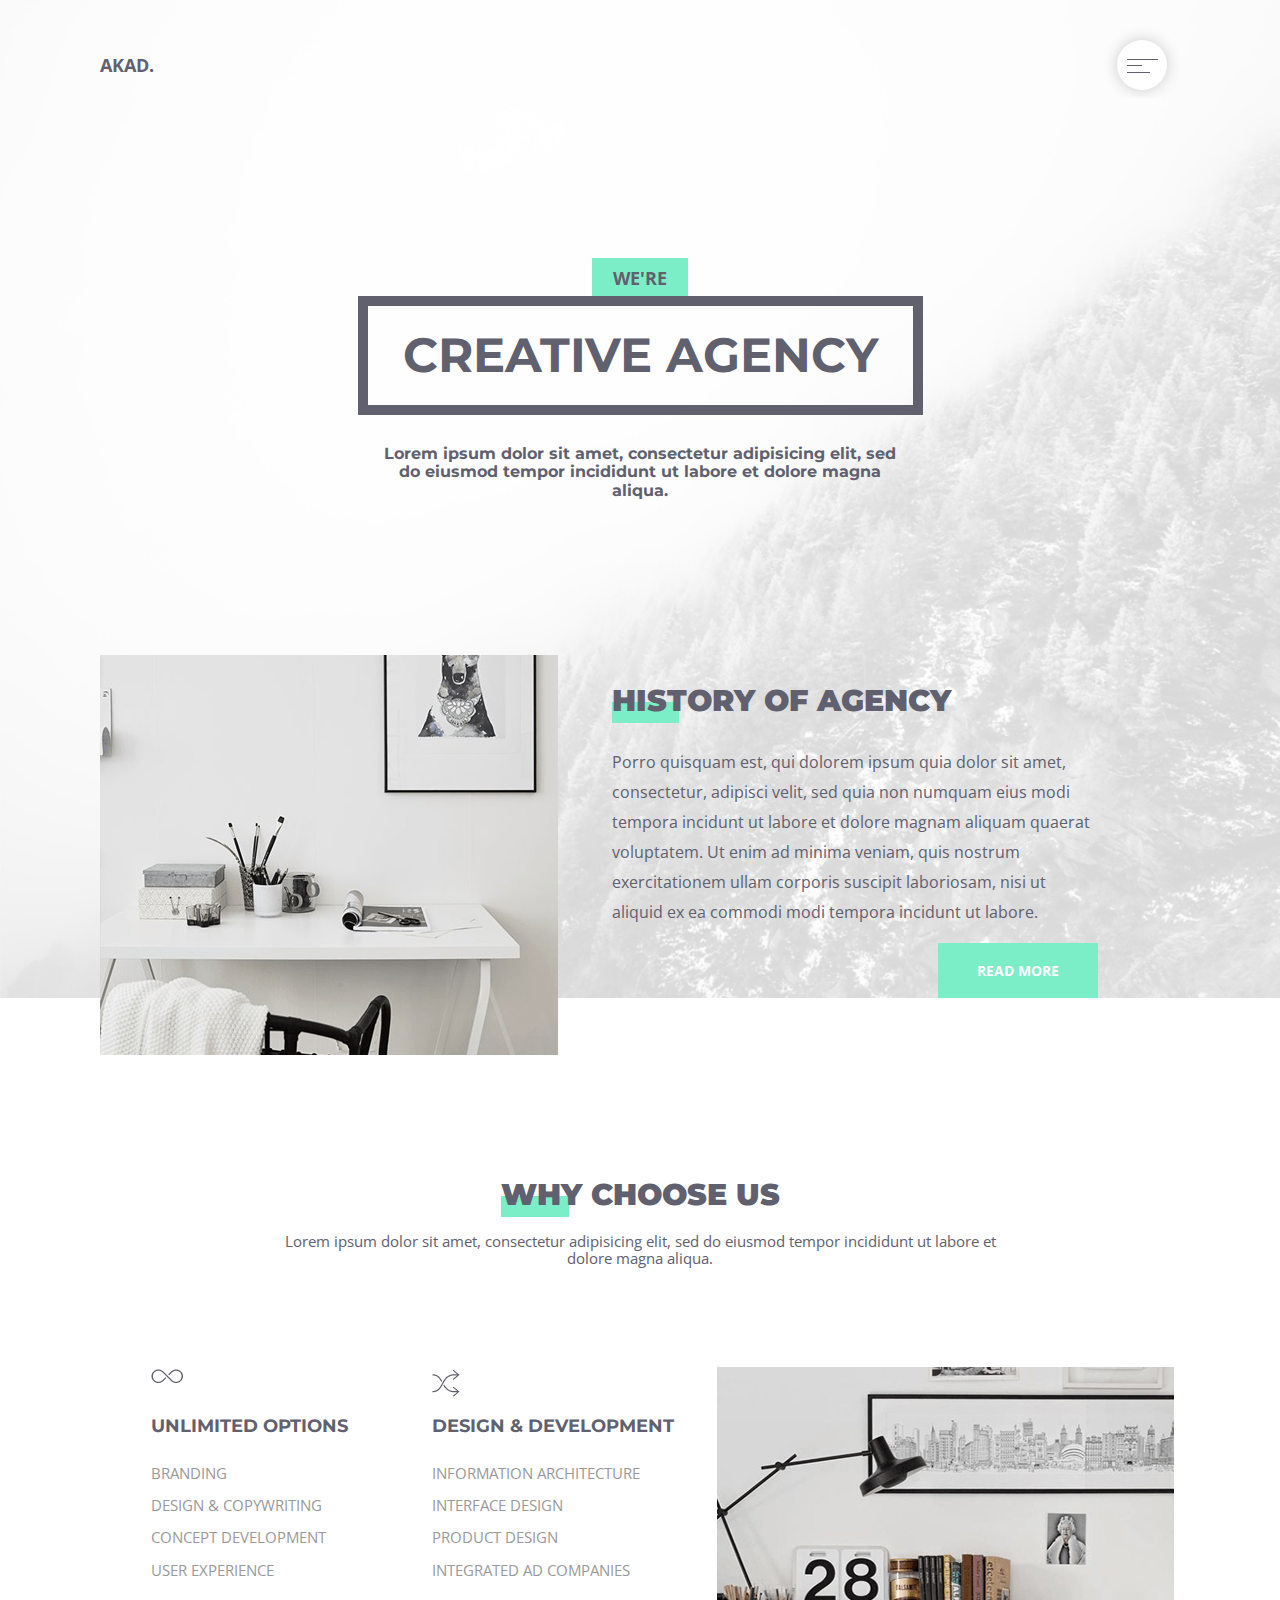
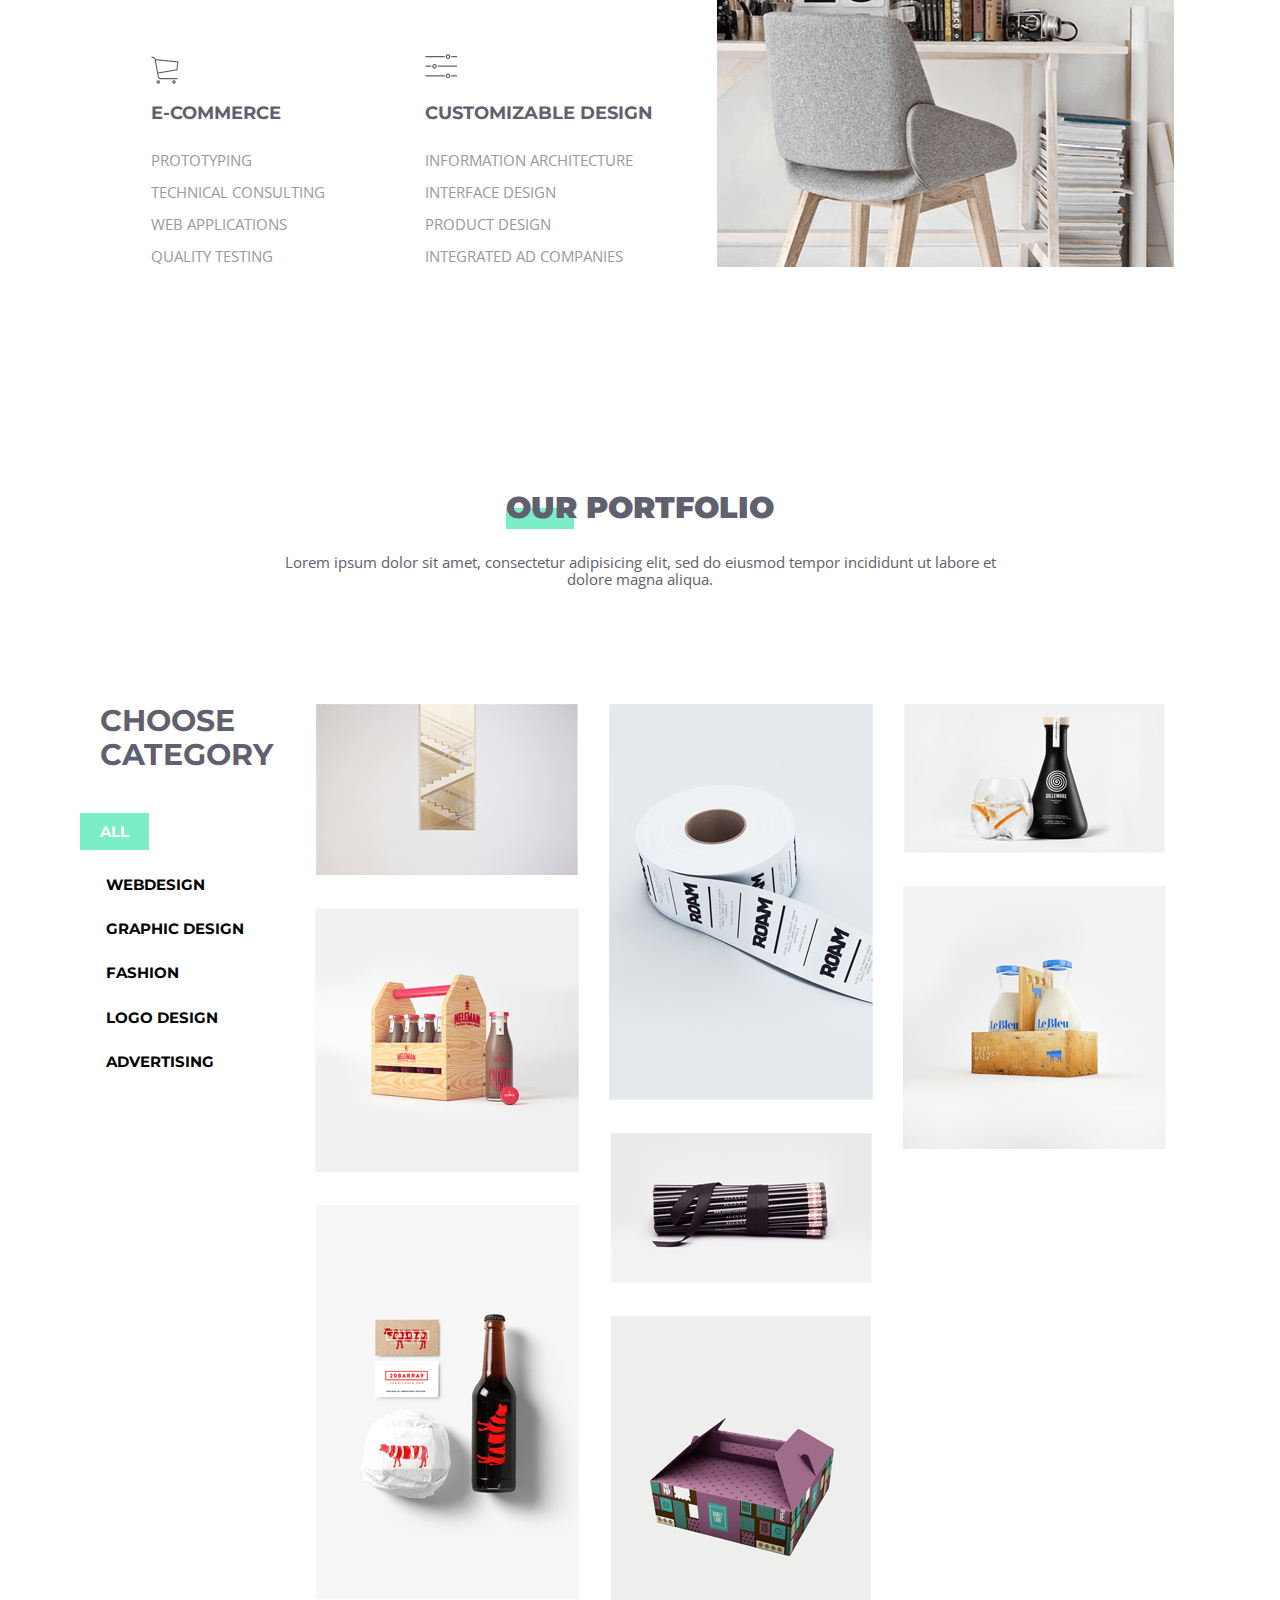
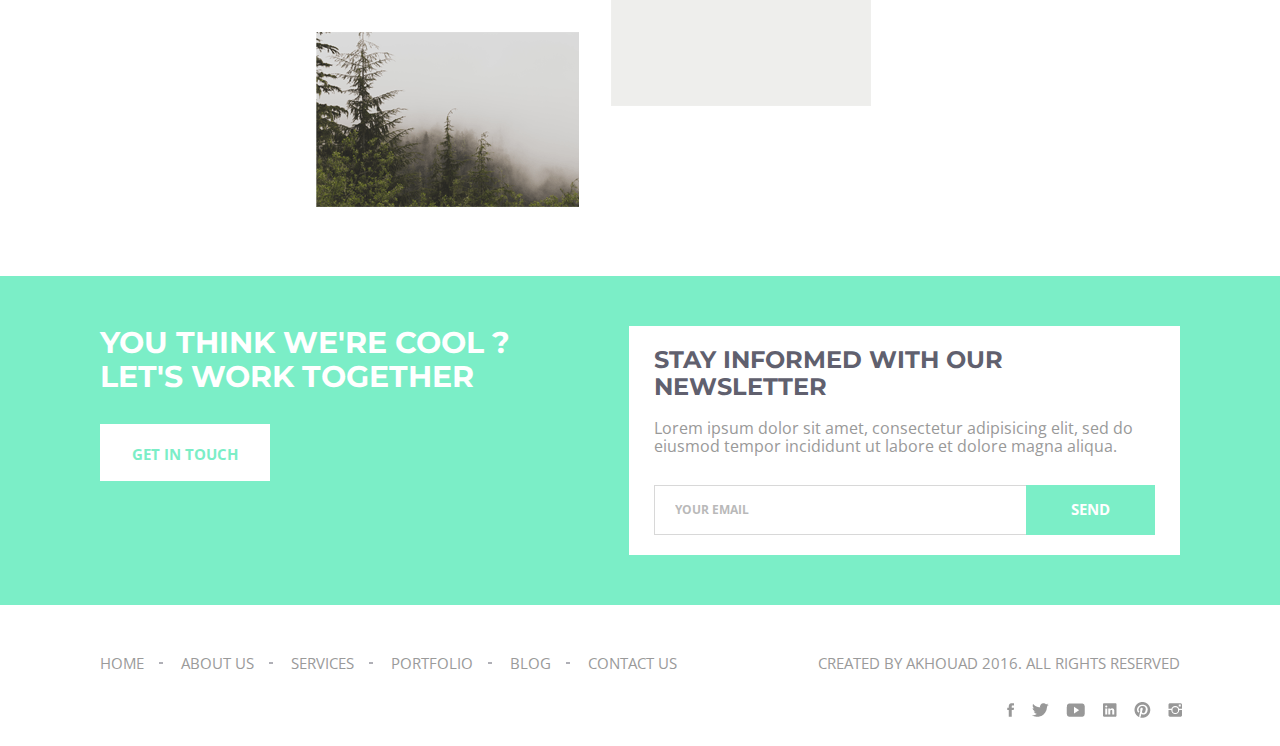
<file: index.html>
<!DOCTYPE html>
<html lang="en">
<head>
	<meta charset="UTF-8">
	<title>Home page</title>
	<meta name="viewport" content="width=device-width">
	<link rel="stylesheet" href="css/normalize.css">
	<link rel="stylesheet" href="css/style.css">
	<link href="https://fonts.googleapis.com/css?family=Montserrat:700|Open+Sans&display=swap" rel="stylesheet">
</head>
<body>
<header class="header homepage__header">
	<nav class="nav">
		<div class="container">
			<div class="nav__wrap">
				<div class="logo">akad.</div>
				<div class="top-menu">
					<ul class="top-menu__list menu">
						<li class="top-menu__li">
							<a href="index.html" class="top-menu__link menu__link">Home</a>
						</li>
						<li class="top-menu__li">
							<a href="about.html" class="top-menu__link menu__link">About us</a>
						</li>
						<li class="top-menu__li">
							<a href="services.html" class="top-menu__link menu__link">Services</a>
						</li>
						<li class="top-menu__li">
							<a href="index.html#portfolio" class="top-menu__link menu__link">Portfolio</a>
						</li>
						<li class="top-menu__li">
							<a href="blog.html" class="top-menu__link menu__link">Blog</a>
						</li>
						<li class="top-menu__li">
							<a href="contact.html" class="top-menu__link menu__link">Contact us</a>
						</li>
					</ul>
					<a href="#" class="top-menu__blockicon">
						<span class="top-menu__icon"></span>
					</a>
				</div>
			</div>
		</div>
	</nav>
	<div class="hero">
		<div class="container">
			<div class="hero__wrap">
				<div class="hero__blocktitle">
					<span class="hero__item">we're</span>
					<h1 class="hero__title">creative agency</h1>
					<h2 class="hero__subtitle">Lorem ipsum dolor sit amet, consectetur adipisicing elit, sed do eiusmod tempor incididunt ut labore et dolore magna aliqua.</h2>
				</div>
			</div>
		</div>
	</div>
	<div class="history">
		<div class="container">
			<div class="history__wrap">
				<div class="history__item">
					<img src="img/history.png" alt="img" class="history__img">
				</div>
				<div class="history__content">
					<h2 class="history__title">History of agency</h2>
					<p class="history__text">Porro quisquam est, qui dolorem ipsum quia dolor sit amet, consectetur, adipisci velit, sed quia non numquam eius modi tempora incidunt ut labore et dolore magnam aliquam quaerat voluptatem. Ut enim ad minima veniam, quis nostrum exercitationem ullam corporis suscipit laboriosam, nisi ut aliquid ex ea commodi modi tempora incidunt ut labore.</p>
					<div class="history__btn">
						<button class="history__button btn-read btn">read more</button>
					</div>
				</div>
			</div>
		</div>
	</div>
</header>

<main class="main">
	<section class="section whychoose">
		<div class="container">
			<div class="whychoose__row">
				<div class="section__titleblock">
					<h2 class="whychoose__title section__title">Why choose us</h2>
					<span class="whychoose__subtitle section__subtitle">Lorem ipsum dolor sit amet, consectetur adipisicing elit, sed do eiusmod tempor incididunt ut labore et dolore magna aliqua.</span>
				</div>
				<div class="whychoose__content">
					<div class="whychoose__item">
						<ul class="whychoose__list">
							<h3 class="whychoose__itemtitle whychoose__before1">unlimited options</h3>
							<li class="whychoose__li">
								<a href="" class="whychoose__link">Branding</a>
							</li>
							<li class="whychoose__li">
								<a href="" class="whychoose__link">Design & Copywriting</a>
							</li>
							<li class="whychoose__li">
								<a href="" class="whychoose__link">Concept development</a>
							</li>
							<li class="whychoose__li">
								<a href="" class="whychoose__link">User Experience</a>
							</li>
						</ul>
						<ul class="whychoose__list">
							<h3 class="whychoose__itemtitle whychoose__before2">design & development</h3>
							<li class="whychoose__li">
								<a href="" class="whychoose__link">Information architecture</a>
							</li>
							<li class="whychoose__li">
								<a href="" class="whychoose__link">Interface design</a>
							</li>
							<li class="whychoose__li">
								<a href="" class="whychoose__link">Product Design</a>
							</li>
							<li class="whychoose__li">
								<a href="" class="whychoose__link">Integrated ad Companies</a>
							</li>
						</ul>
						<ul class="whychoose__list">
							<h3 class="whychoose__itemtitle whychoose__before3">e-commerce</h3>
							<li class="whychoose__li">
								<a href="" class="whychoose__link">Prototyping</a>
							</li>
							<li class="whychoose__li">
								<a href="" class="whychoose__link">Technical Consulting</a>
							</li>
							<li class="whychoose__li">
								<a href="" class="whychoose__link">Web applications</a>
							</li>
							<li class="whychoose__li">
								<a href="" class="whychoose__link">Quality testing</a>
							</li>
						</ul>
						<ul class="whychoose__list">
							<h3 class="whychoose__itemtitle whychoose__before4">customizable design</h3>
							<li class="whychoose__li">
								<a href="" class="whychoose__link">Information architecture</a>
							</li>
							<li class="whychoose__li">
								<a href="" class="whychoose__link">Interface design</a>
							</li>
							<li class="whychoose__li">
								<a href="" class="whychoose__link">Product Design</a>
							</li>
							<li class="whychoose__li">
								<a href="" class="whychoose__link">Integrated ad Companies</a>
							</li>
						</ul>
					</div>
					<div class="whychoose__itemimg">
						<img src="img/choose__img.png" alt="why choose us image" class="choose__img">
					</div>
				</div>
			</div>
		</div>
	</section>
	<section class="section portfolio" id="portfolio">
		<div class="container">
			<div class="portfolio__wrap">
				<div class="section__titleblock">
					<h2 class="portfolio__title section__title">our portfolio</h2>
					<span class="portfolio__subtitle section__subtitle">Lorem ipsum dolor sit amet, consectetur adipisicing elit, sed do eiusmod tempor incididunt ut labore et dolore magna aliqua.</span>
				</div>
				<div class="portfolio__content">
					<div class="category">
						<h3 class="category__title">Choose <br> category</h3>
						<ul class="category__list">
							<li class="category__li">
								<button class="category__listbtn category__listbtn1 category__list-active">All</button>
							</li>
							<li class="category__li">
								<button class="category__listbtn category__listbtn2">Webdesign</button>
							</li>
							<li class="category__li">
								<button class="category__listbtn category__listbtn3">graphic design</button>
							</li>
							<li class="category__li">
								<button class="category__listbtn category__listbtn4">fashion</button>
							</li>
							<li class="category__li">
								<button class="category__listbtn category__listbtn5">logo design</button>
							</li>
							<li class="category__li">
								<button class="category__listbtn category__listbtn6">advertising</button>
							</li>
						</ul>
					</div>
					<div class="category__content">
						<div class="category__item category__webdesign">
							<img src="img/category__item1.png" alt="">
						</div>
						<div class="category__item category__graphicdesign">
							<img src="img/category__item2.png" alt="">
						</div>
						<div class="category__item category__fashion">
							<img src="img/category__item3.png" alt="">
						</div>
						<div class="category__item category__webdesign">
							<img src="img/category__item4.png" alt="">
						</div>
						<div class="category__item category__logodesign">
							<img src="img/category__item5.png" alt="">
						</div>
						<div class="category__item category__advertising">
							<img src="img/category__item6.png" alt="">
						</div>
						<div class="category__item category__fashion">
							<img src="img/category__item7.png" alt="">
						</div>
						<div class="category__item category__advertising">
							<img src="img/category__item8.png" alt="">
						</div>
						<div class="category__item category__logodesign">
							<img src="img/category__item9.png" alt="">
						</div>
					</div>
				</div>
			</div>
		</div>
	</section>
</main>

<footer class="footer">
	<div class="footer__item">
		<div class="newsletter">
				<div class="container">
					<div class="newsletter__wrap">
						<div class="newsletter__blocktitle">
							<h2 class="newsletter__title">you think we're cool ? let's work together</h2>
							<button class="newsletter__btn">get in touch</button>
						</div>
						<div class="newsletter__formitem">
							<h3 class="newsletter__formtitle">stay informed with our newsletter</h3>
							<span class="newsletter__formsubtitle">Lorem ipsum dolor sit amet, consectetur adipisicing elit, sed do eiusmod tempor incididunt ut labore et dolore magna aliqua.</span>
							<form action="#" class="newsletter__form">
								<input class="newsletter__form-email" type="email" placeholder="Your email">
								<input class="newsletter__form-submit" type="submit" value="Send">
							</form>
						</div>
					</div>
				</div>
		</div>
	</div>
	<div class="container">
		<div class="footer__item">
			<nav class="menu footer__menu">
				<a href="index.html" class="footer__link menu__link footer__after">Home</a>
				<a href="about.html" class="footer__link menu__link footer__after">About us</a>
				<a href="services.html" class="footer__link menu__link footer__after">Services</a>
				<a href="index.html#portfolio" class="footer__link menu__link footer__after">Portfolio</a>
				<a href="blog.html" class="footer__link menu__link footer__after">Blog</a>
				<a href="contact.html" class="footer__link menu__link">Contact us</a>
			</nav>
			<div class="footer__text">
				<div class="footer__text-item">
					<div class="footer__copyrate">Created by akhouad 2016. All Rights Reserved</div>
					<div class="footer__social">
						<img src="img/footer__social.png" alt="footer social" class="footer__socialimg">
					</div>
				</div>
			</div>
		</div>
	</div>
</footer>
<script src="js/jquery-3.4.1.min.js"></script>
<script src="js/main.js"></script>

</body>
</html>
</file>
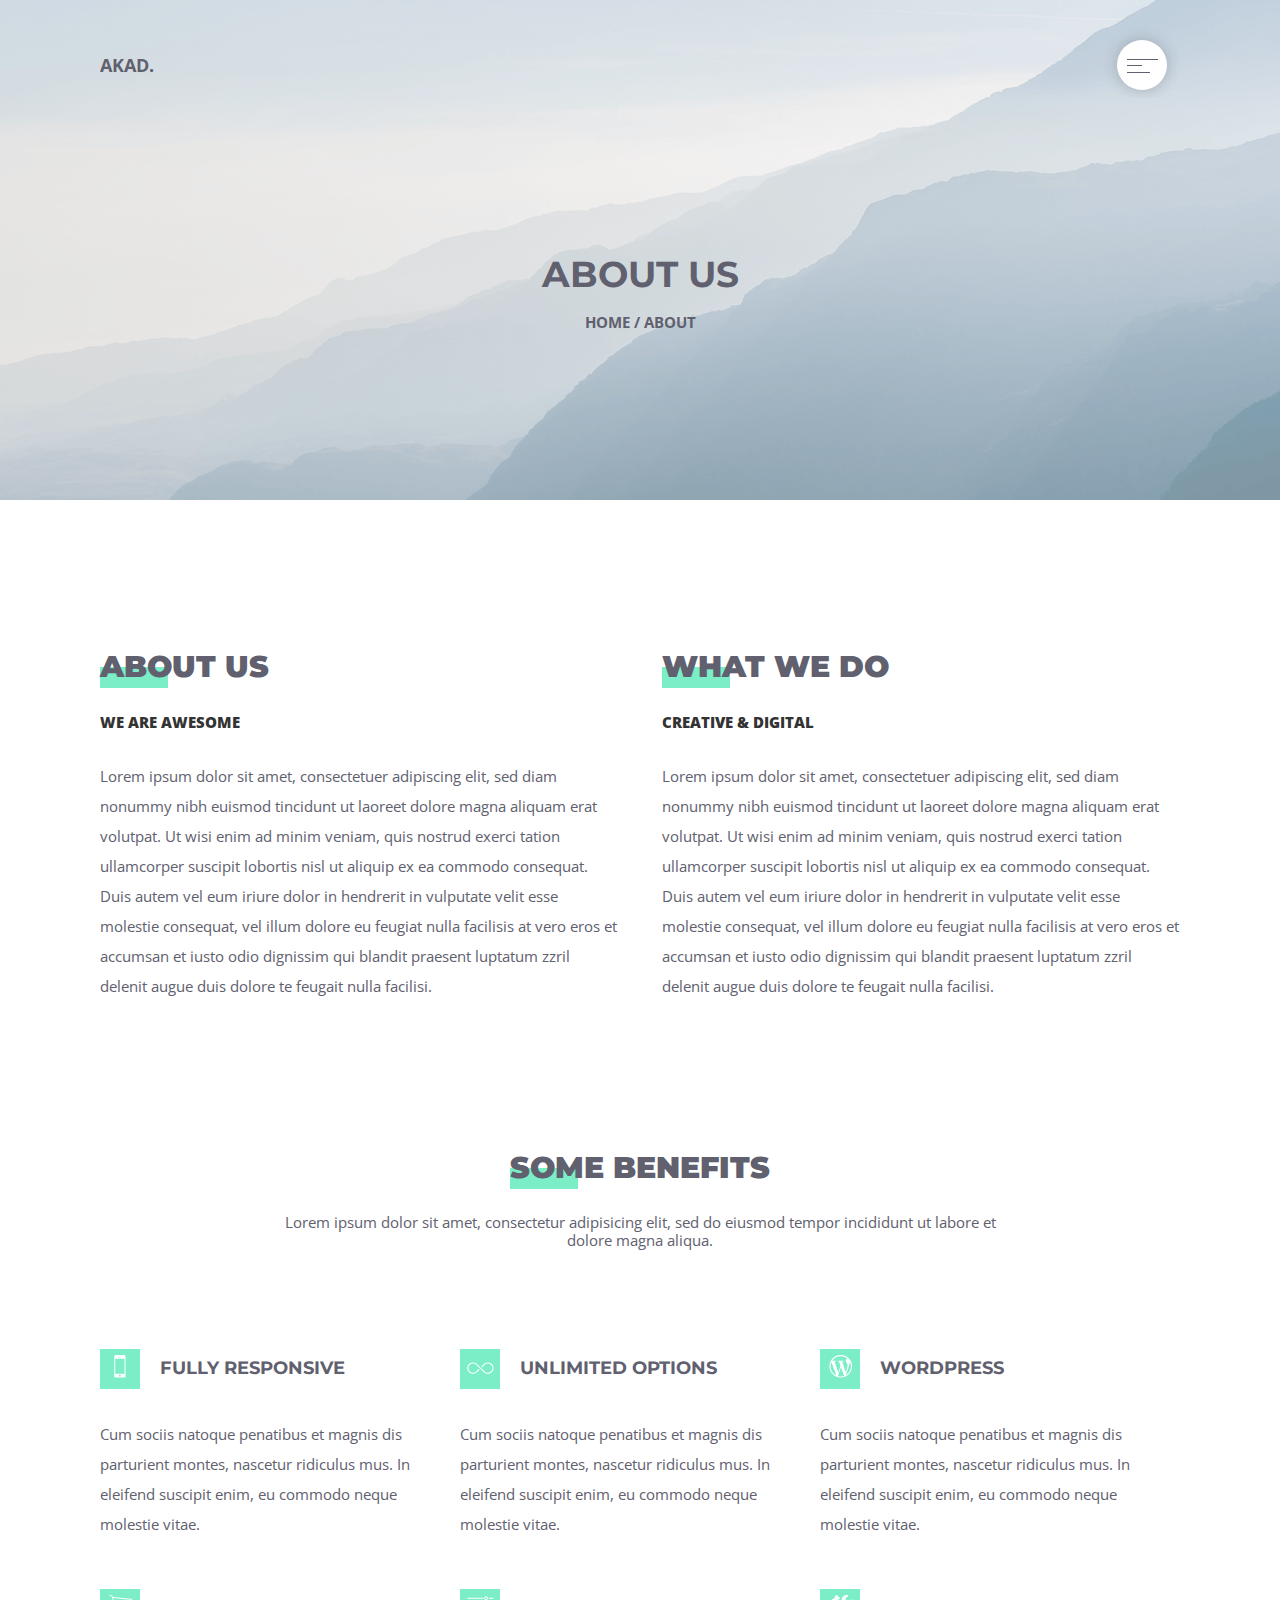
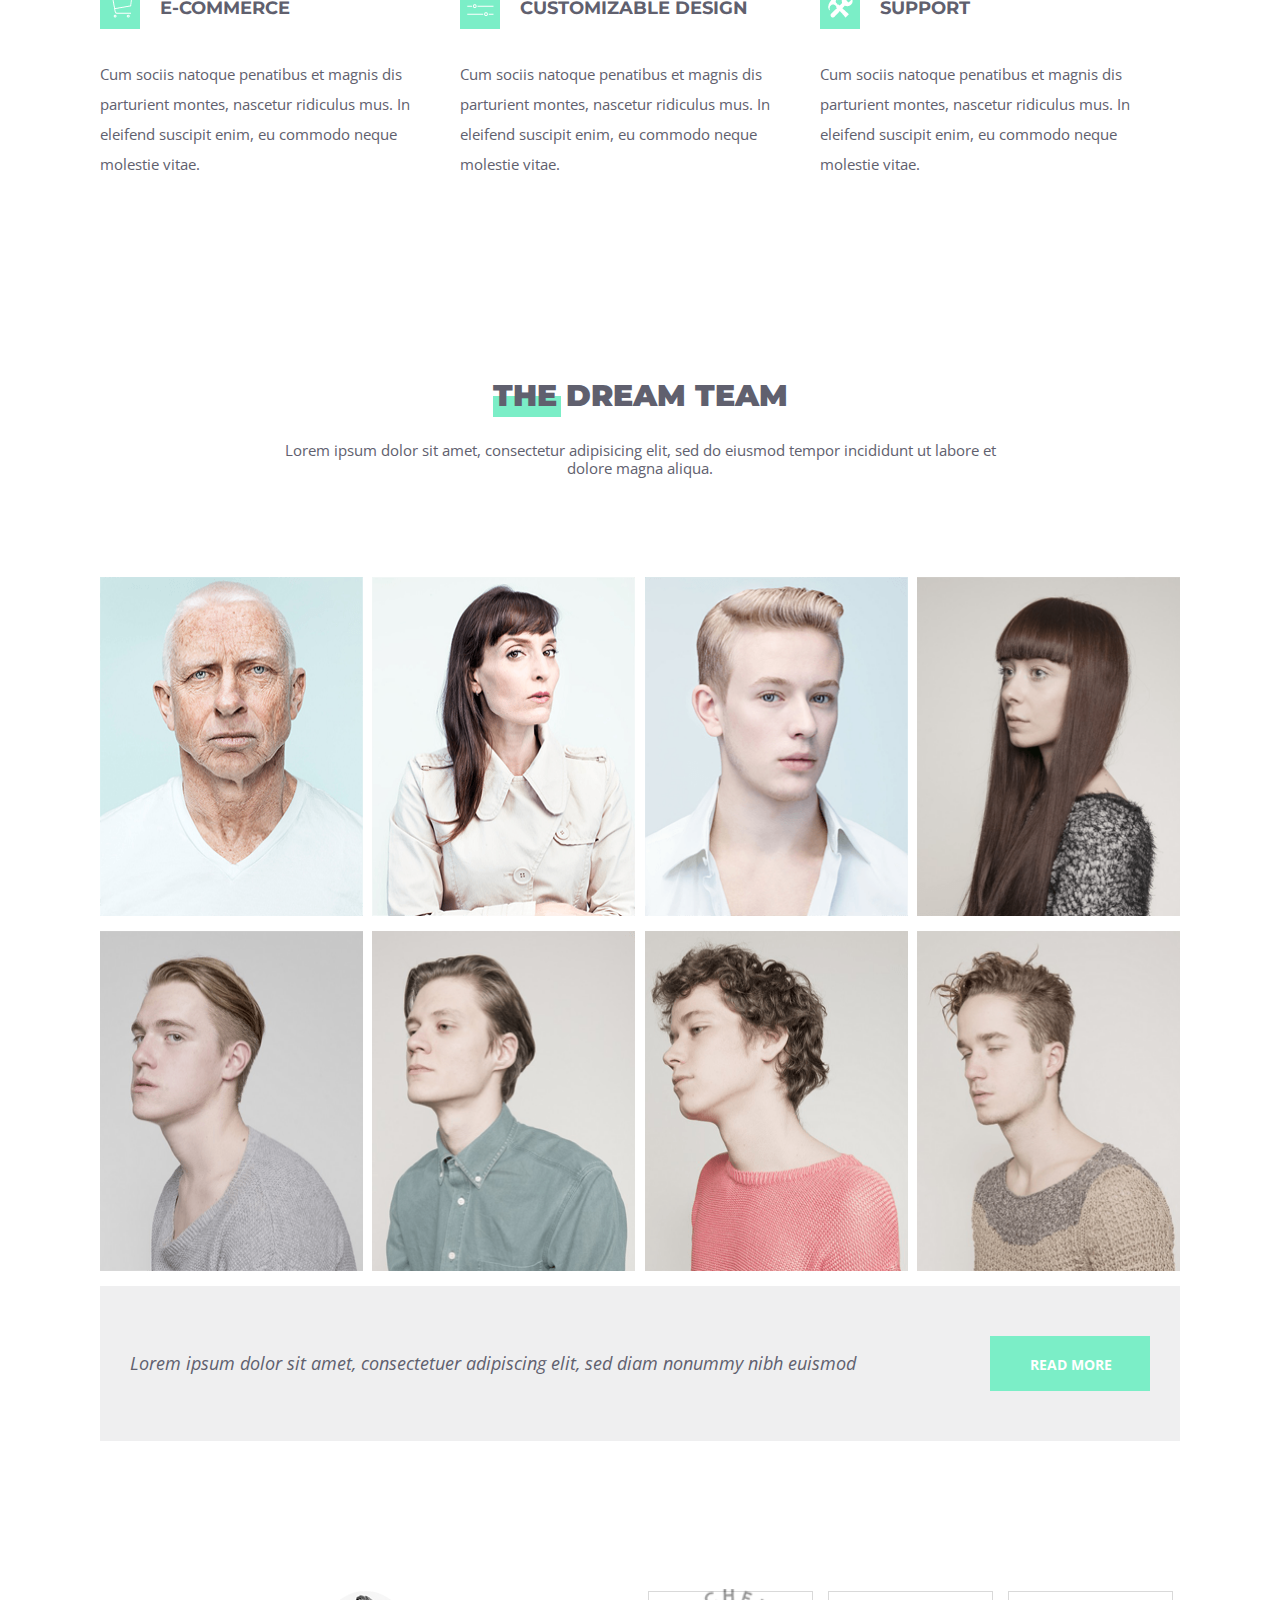
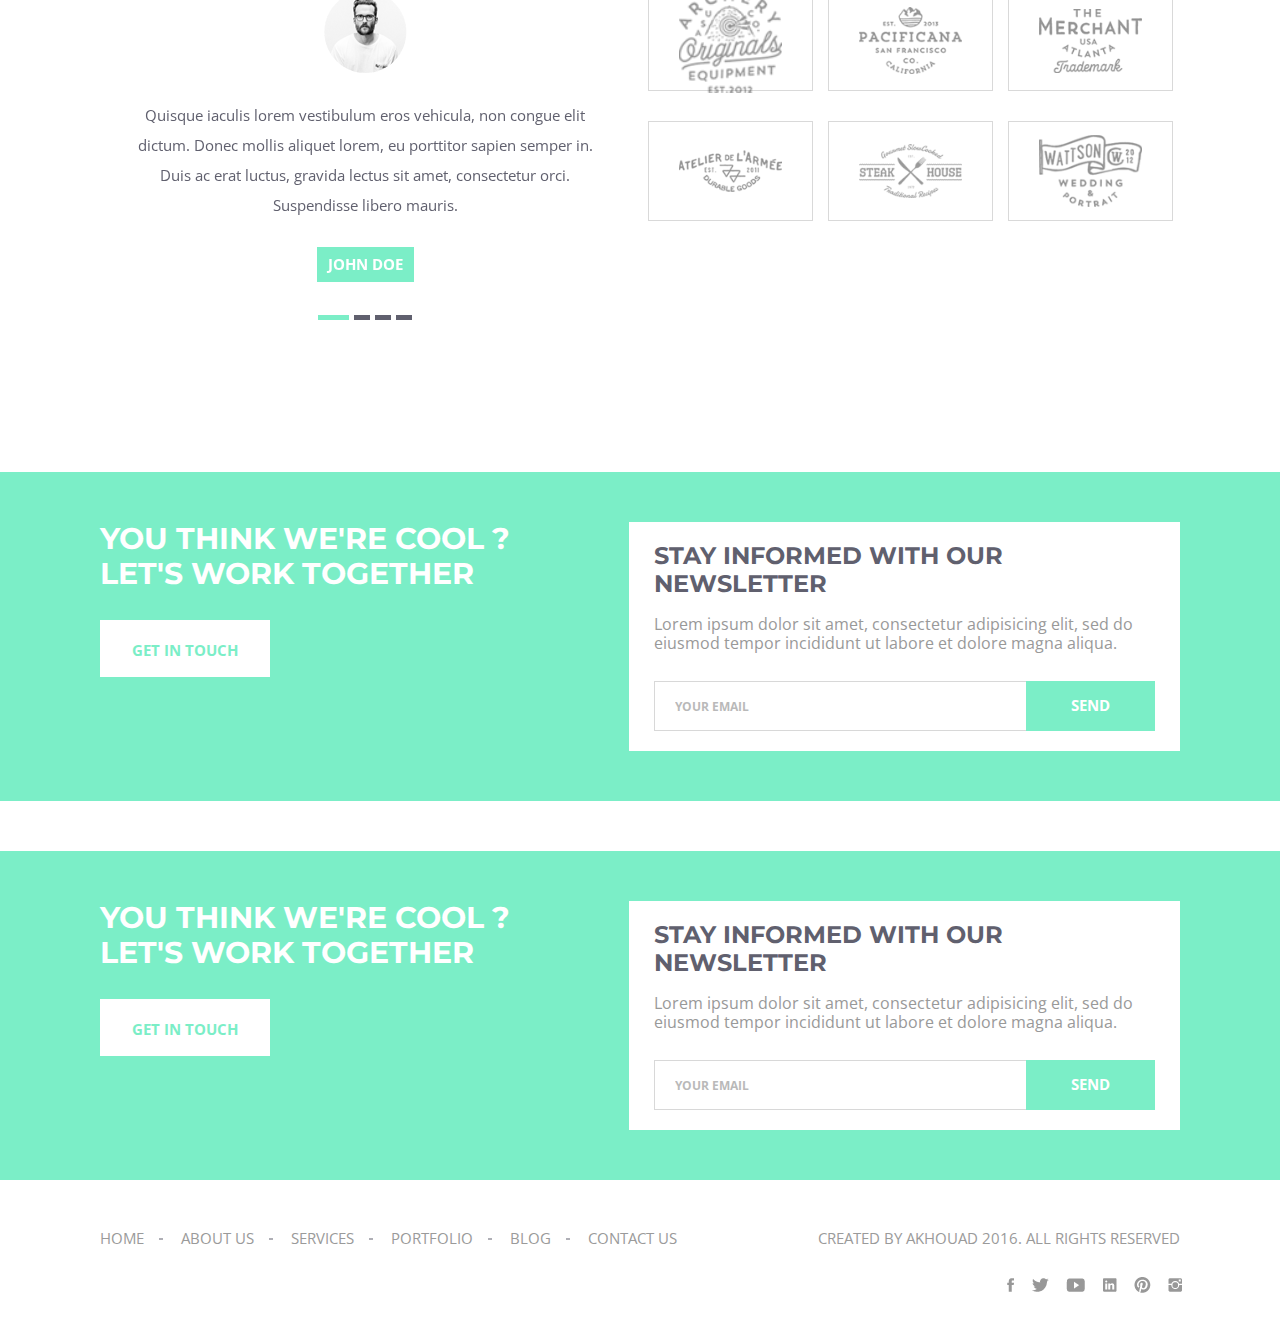
<file: about.html>
<!DOCTYPE html>
<html lang="en">
<head>
	<meta charset="UTF-8">
	<title>Home page</title>
	<meta name="viewport" content="width=device-width">
	<link rel="stylesheet" href="css/normalize.css">
	<link rel="stylesheet" href="css/style.css">
	<link href="https://fonts.googleapis.com/css?family=Montserrat:700|Open+Sans&display=swap" rel="stylesheet">
</head>
<body>
<header class="header page-header">
	<nav class="nav">
		<div class="container">
			<div class="nav__wrap">
				<div class="logo">akad.</div>
				<div class="top-menu">
					<ul class="top-menu__list menu">
						<li class="top-menu__li">
							<a href="index.html" class="top-menu__link menu__link">Home</a>
						</li>
						<li class="top-menu__li">
							<a href="about.html" class="top-menu__link menu__link">About us</a>
						</li>
						<li class="top-menu__li">
							<a href="services.html" class="top-menu__link menu__link">Services</a>
						</li>
						<li class="top-menu__li">
							<a href="index.html#portfolio" class="top-menu__link menu__link">Portfolio</a>
						</li>
						<li class="top-menu__li">
							<a href="blog.html" class="top-menu__link menu__link">Blog</a>
						</li>
						<li class="top-menu__li">
							<a href="contact.html" class="top-menu__link menu__link">Contact us</a>
						</li>
					</ul>
					<a href="#" class="top-menu__blockicon">
						<span class="top-menu__icon"></span>
					</a>
				</div>
			</div>
		</div>
	</nav>
	<div class="page-hero">
		<div class="container">
			<div class="page-hero__wrap">
				<div class="page-hero__titleblock">
					<h1 class="page-hero__title">About us</h1>
					<span class="page-hero__subtitle">Home / About</span>
				</div>
			</div>
		</div>
	</div>
</header>
<main class="main">
	<div class="about">
		<div class="container">
			<div class="about__wrap">
				<div class="about__blocks">
					<div class="about__item">
						<h2 class="about__title section__title">about us</h2>
						<span class="about__subtitle">We are awesome</span>
						<span class="about__text">Lorem ipsum dolor sit amet, consectetuer adipiscing elit, sed diam nonummy nibh euismod tincidunt ut laoreet dolore magna aliquam erat volutpat. Ut wisi enim ad minim veniam, quis nostrud exerci tation ullamcorper suscipit lobortis nisl ut aliquip ex ea commodo consequat. Duis autem vel eum iriure dolor in hendrerit in vulputate velit esse molestie consequat, vel illum dolore eu feugiat nulla facilisis at vero eros et accumsan et iusto odio dignissim qui blandit praesent luptatum zzril delenit augue duis dolore te feugait nulla facilisi.</span>
					</div>
					<div class="about__item">
						<h2 class="about__title section__title">What We Do</h2>
						<span class="about__subtitle">Creative & Digital</span>
						<span class="about__text">Lorem ipsum dolor sit amet, consectetuer adipiscing elit, sed diam nonummy nibh euismod tincidunt ut laoreet dolore magna aliquam erat volutpat. Ut wisi enim ad minim veniam, quis nostrud exerci tation ullamcorper suscipit lobortis nisl ut aliquip ex ea commodo consequat. Duis autem vel eum iriure dolor in hendrerit in vulputate velit esse molestie consequat, vel illum dolore eu feugiat nulla facilisis at vero eros et accumsan et iusto odio dignissim qui blandit praesent luptatum zzril delenit augue duis dolore te feugait nulla facilisi.</span>
					</div>
					<!-- /.about__item -->
				</div>
				<section class="section benefits">
					<div class="section__titleblock">
						<h2 class="section__title benefits__title">some benefits</h2>
						<span class="section__subtitle benefits__title">Lorem ipsum dolor sit amet, consectetur adipisicing elit, sed do eiusmod tempor incididunt ut labore et dolore magna aliqua.</span>
					</div>
					<div class="benefits__content">
						<div class="benefits__item">
							<h3 class="benefits__item-title benefits__item-before1">fully responsive</h3>
							<span class="benefits__item-text">Cum sociis natoque penatibus et magnis dis parturient montes, nascetur ridiculus mus. In eleifend suscipit enim, eu commodo neque molestie vitae.</span>
						</div>
						<!-- /.benefits__item -->

						<div class="benefits__item">
							<h3 class="benefits__item-title benefits__item-before2">unlimited options</h3>
							<span class="benefits__item-text">Cum sociis natoque penatibus et magnis dis parturient montes, nascetur ridiculus mus. In eleifend suscipit enim, eu commodo neque molestie vitae.</span>
						</div>
						<!-- /.benefits__item -->

						<div class="benefits__item">
							<h3 class="benefits__item-title benefits__item-before3">wordpress</h3>
							<span class="benefits__item-text">Cum sociis natoque penatibus et magnis dis parturient montes, nascetur ridiculus mus. In eleifend suscipit enim, eu commodo neque molestie vitae.</span>
						</div>
						<!-- /.benefits__item -->

						<div class="benefits__item">
							<h3 class="benefits__item-title benefits__item-before4">e-commerce</h3>
							<span class="benefits__item-text">Cum sociis natoque penatibus et magnis dis parturient montes, nascetur ridiculus mus. In eleifend suscipit enim, eu commodo neque molestie vitae.</span>
						</div>
						<!-- /.benefits__item -->

						<div class="benefits__item">
							<h3 class="benefits__item-title benefits__item-before5">customizable design</h3>
							<span class="benefits__item-text">Cum sociis natoque penatibus et magnis dis parturient montes, nascetur ridiculus mus. In eleifend suscipit enim, eu commodo neque molestie vitae.</span>
						</div>
						<!-- /.benefits__item -->

						<div class="benefits__item">
							<h3 class="benefits__item-title benefits__item-before6">support</h3>
							<span class="benefits__item-text">Cum sociis natoque penatibus et magnis dis parturient montes, nascetur ridiculus mus. In eleifend suscipit enim, eu commodo neque molestie vitae.</span>
						</div>
						<!-- /.benefits__item -->
					</div>
					<!-- /.benefits__list -->
				</section>
				<!-- /.section benefits -->
				<section class="section dteam">	
					<div class="section__titleblock">
						<h2 class="dteam__title section__title">the dream team</h2>
						<span class="section__subtitle dteam__subtitle">Lorem ipsum dolor sit amet, consectetur adipisicing elit, sed do eiusmod tempor incididunt ut labore et dolore magna aliqua.</span>
					</div>
					<div class="dteam__content">
						<div class="dteam__imgblock">
							<img src="img/dteam1.png" alt="photo">
						</div>
						<div class="dteam__imgblock">
							<img src="img/dteam2.png" alt="photo">
						</div>
						<div class="dteam__imgblock">
							<img src="img/dteam3.png" alt="photo">
						</div>
						<div class="dteam__imgblock">
							<img src="img/dteam4.png" alt="photo">
						</div>
						<div class="dteam__imgblock">
							<img src="img/dteam5.png" alt="photo">
						</div>
						<div class="dteam__imgblock">
							<img src="img/dteam6.png" alt="photo">
						</div>
						<div class="dteam__imgblock">
							<img src="img/dteam7.png" alt="photo">
						</div>
						<div class="dteam__imgblock">
							<img src="img/dteam8.png" alt="photo">
						</div>
					</div>
				</section>
				<!-- /.section dteam -->
				<div class="aboutbar">
					<span class="aboutbar__text">Lorem ipsum dolor sit amet, consectetuer adipiscing elit, sed diam nonummy nibh euismod</span>
					<button class="aboutbar__btn btn-read btn">Read more</button>
				</div>
				<!-- /.aboutbar -->

				<div class="testimonialsNClients">
					<div class="testimonials">
						<div class="testimonials__row">
							<div class="testimonials__slider">
								<div class="testimonials__item">
									<div class="testimonials__avatar">
										<img src="img/testimonials.png" alt="avatar">
									</div>
									<span class="testimonials__text">Quisque iaculis lorem vestibulum eros vehicula, non congue elit dictum. Donec mollis aliquet lorem, eu porttitor sapien semper in. Duis ac erat luctus, gravida lectus sit amet, consectetur orci. Suspendisse libero mauris.</span>
									<button class="btn testimonials__btn">john doe</button>
								</div>

								<div class="testimonials__item">
									<div class="testimonials__avatar">
										<img src="img/testimonials.png" alt="avatar">
									</div>
									<span class="testimonials__text">Quisque iaculis lorem vestibulum eros vehicula, non congue elit dictum. Donec mollis aliquet lorem, eu porttitor sapien semper in. Duis ac erat luctus, gravida lectus sit amet, consectetur orci. Suspendisse libero mauris.</span>
									<button class="btn testimonials__btn">john doe</button>
								</div>

								<div class="testimonials__item">
									<div class="testimonials__avatar">
										<img src="img/testimonials.png" alt="avatar">
									</div>
									<span class="testimonials__text">Quisque iaculis lorem vestibulum eros vehicula, non congue elit dictum. Donec mollis aliquet lorem, eu porttitor sapien semper in. Duis ac erat luctus, gravida lectus sit amet, consectetur orci. Suspendisse libero mauris.</span>
									<button class="btn testimonials__btn">john doe</button>
								</div>

								<div class="testimonials__item">
									<div class="testimonials__avatar">
										<img src="img/testimonials.png" alt="avatar">
									</div>
									<span class="testimonials__text">Quisque iaculis lorem vestibulum eros vehicula, non congue elit dictum. Donec mollis aliquet lorem, eu porttitor sapien semper in. Duis ac erat luctus, gravida lectus sit amet, consectetur orci. Suspendisse libero mauris.</span>
									<button class="btn testimonials__btn">john doe</button>
								</div>
								
							</div>
						</div>
					</div>
					<!-- /.testimonials -->

					<div class="aboutclients">
						<div class="aboutclients__row">
							<div class="aboutclients__item">
								<img src="img/aboutclients1.png" alt="client">
							</div>
							<div class="aboutclients__item">
								<img src="img/aboutclients2.png" alt="client">
							</div>
							<div class="aboutclients__item">
								<img src="img/aboutclients3.png" alt="client">
							</div>
							<div class="aboutclients__item">
								<img src="img/aboutclients4.png" alt="client">
							</div>
							<div class="aboutclients__item">
								<img src="img/aboutclients5.png" alt="client">
							</div>
							<div class="aboutclients__item">
								<img src="img/aboutclients6.png" alt="client">
							</div>
						</div>
					</div>

				</div>
			</div>
			<!-- /.about__wrap -->
		</div>
		<!-- /.container -->
	</div>
	<!-- /.about -->
	<div class="newsletter">
		<div class="container">
			<div class="newsletter__wrap">
				<div class="newsletter__blocktitle">
					<h2 class="newsletter__title">you think we're cool ? let's work together</h2>
					<button class="newsletter__btn">get in touch</button>
				</div>
				<div class="newsletter__formitem">
					<h3 class="newsletter__formtitle">stay informed with our newsletter</h3>
					<span class="newsletter__formsubtitle">Lorem ipsum dolor sit amet, consectetur adipisicing elit, sed do eiusmod tempor incididunt ut labore et dolore magna aliqua.</span>
					<form action="#" class="newsletter__form">
						<input class="newsletter__form-email" type="email" placeholder="Your email">
						<input class="newsletter__form-submit" type="submit" value="Send">
					</form>
				</div>
			</div>
		</div>
	</div>
</main>

<footer class="footer">
	<div class="footer__item">
		<div class="newsletter">
				<div class="container">
					<div class="newsletter__wrap">
						<div class="newsletter__blocktitle">
							<h2 class="newsletter__title">you think we're cool ? let's work together</h2>
							<button class="newsletter__btn">get in touch</button>
						</div>
						<div class="newsletter__formitem">
							<h3 class="newsletter__formtitle">stay informed with our newsletter</h3>
							<span class="newsletter__formsubtitle">Lorem ipsum dolor sit amet, consectetur adipisicing elit, sed do eiusmod tempor incididunt ut labore et dolore magna aliqua.</span>
							<form action="#" class="newsletter__form">
								<input class="newsletter__form-email" type="email" placeholder="Your email">
								<input class="newsletter__form-submit" type="submit" value="Send">
							</form>
						</div>
					</div>
				</div>
		</div>
	</div>
	<div class="container">
		<div class="footer__item">
			<nav class="menu footer__menu">
				<a href="index.html" class="footer__link menu__link footer__after">Home</a>
				<a href="about.html" class="footer__link menu__link footer__after">About us</a>
				<a href="services.html" class="footer__link menu__link footer__after">Services</a>
				<a href="index.html#portfolio" class="footer__link menu__link footer__after">Portfolio</a>
				<a href="blog.html" class="footer__link menu__link footer__after">Blog</a>
				<a href="contact.html" class="footer__link menu__link">Contact us</a>
			</nav>
			<div class="footer__text">
				<div class="footer__text-item">
					<div class="footer__copyrate">Created by akhouad 2016. All Rights Reserved</div>
					<div class="footer__social">
						<img src="img/footer__social.png" alt="footer social" class="footer__socialimg">
					</div>
				</div>
			</div>
		</div>
	</div>
</footer>

<script src="js/jquery-3.4.1.min.js"></script>
<script src="js/slick.min.js"></script>
<script src="js/main.js"></script>

</body>
</html>
</file>
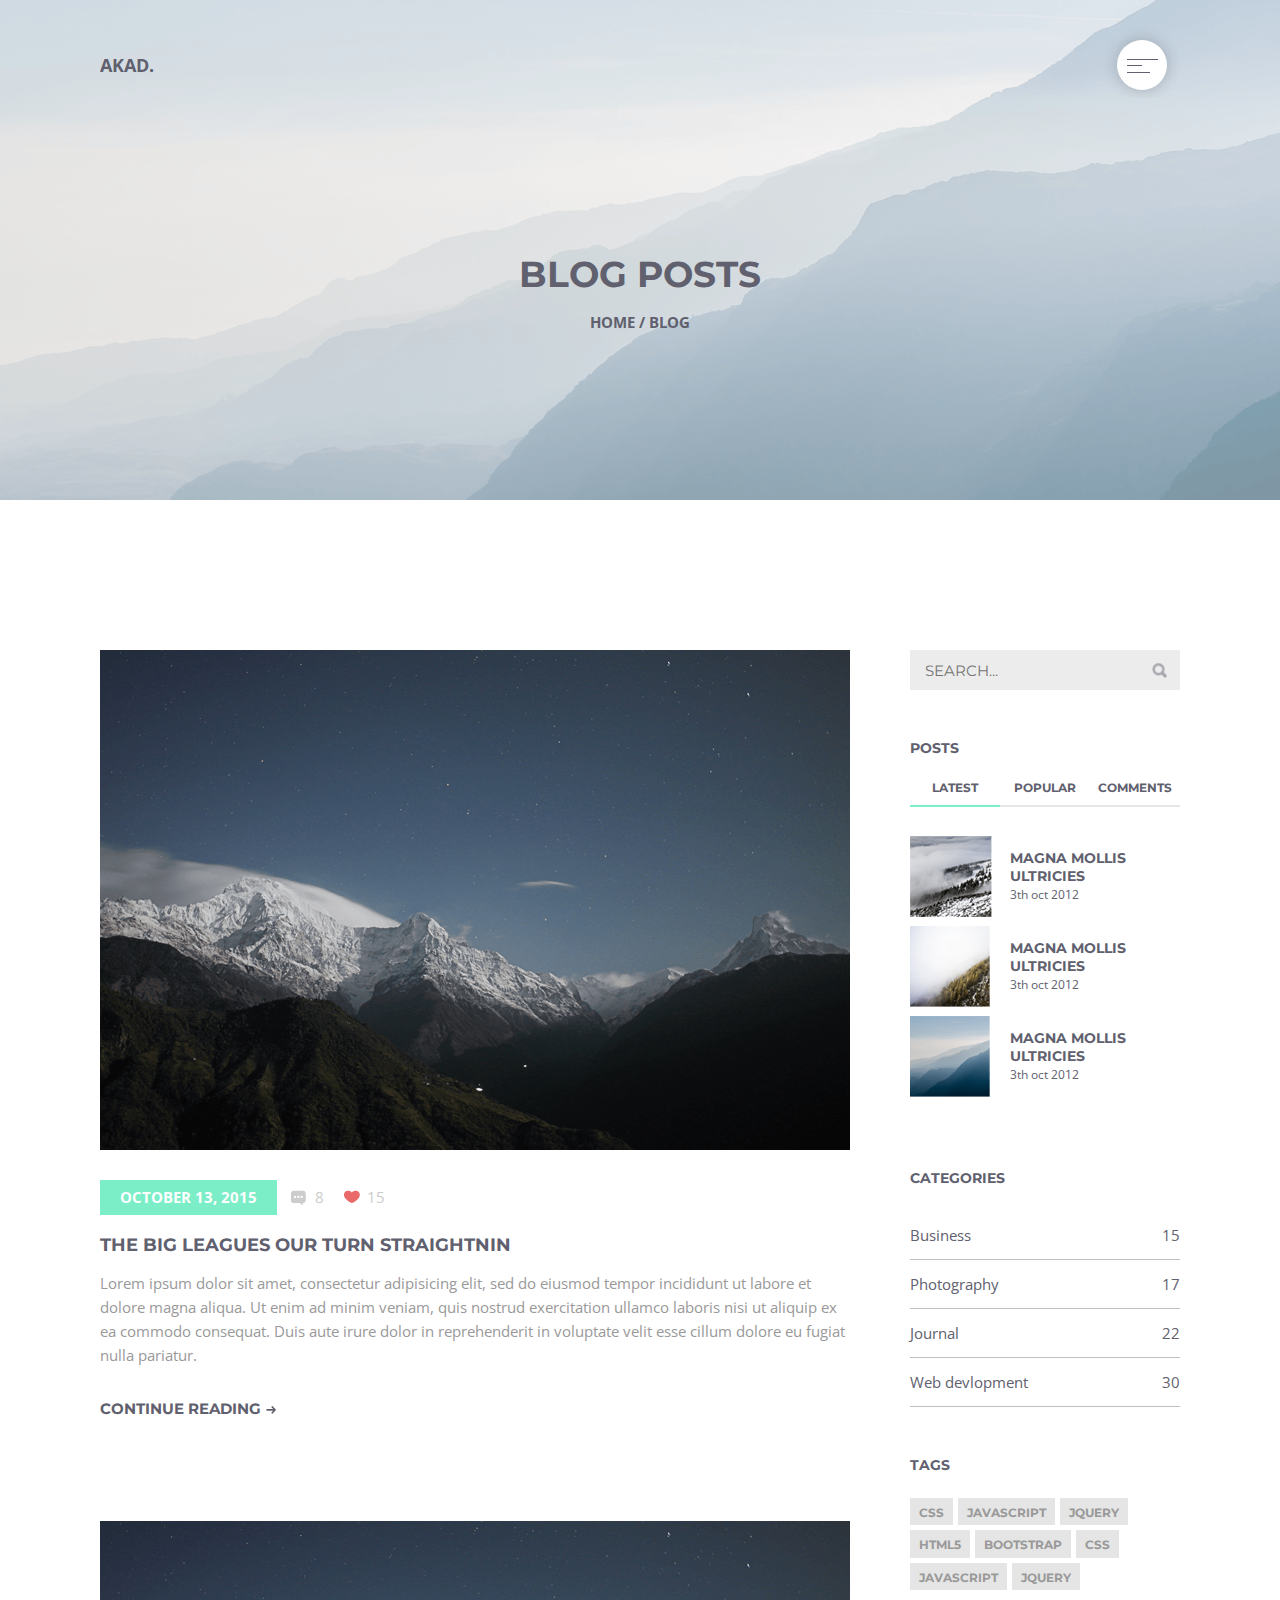
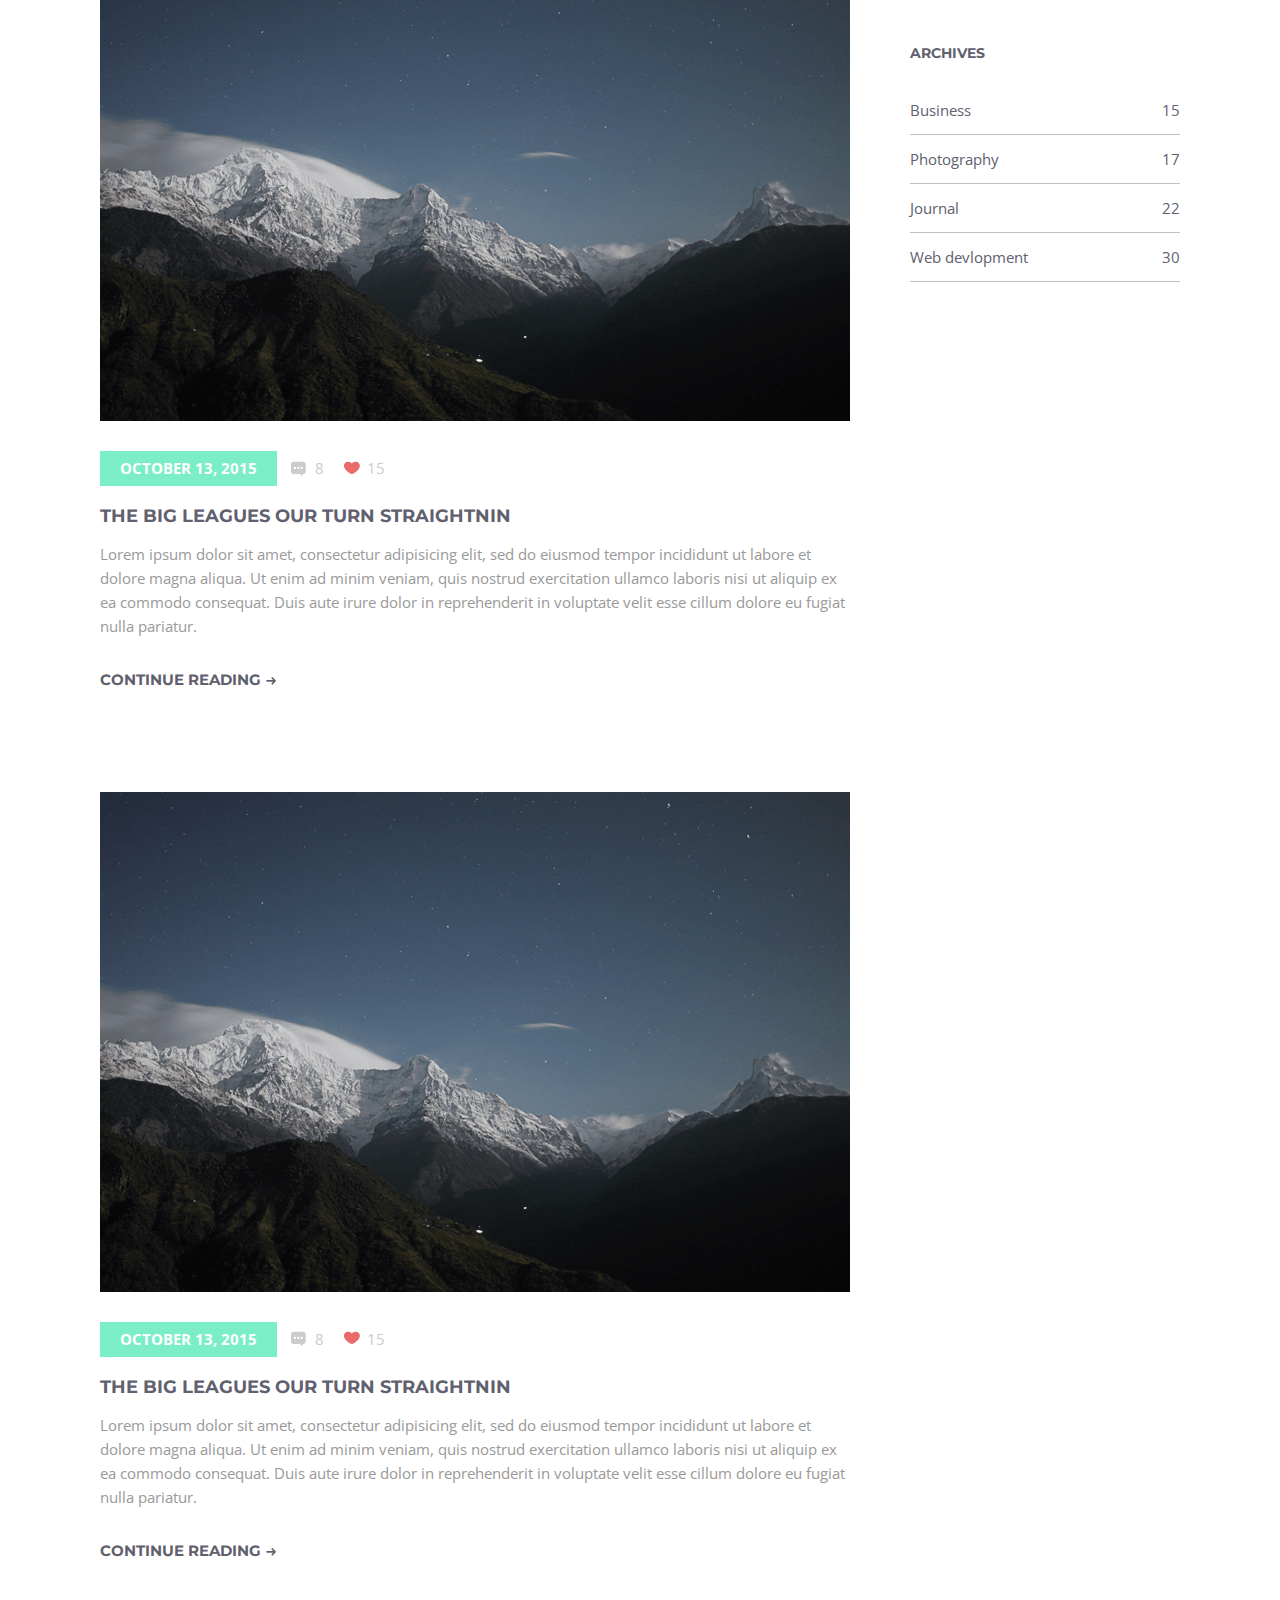
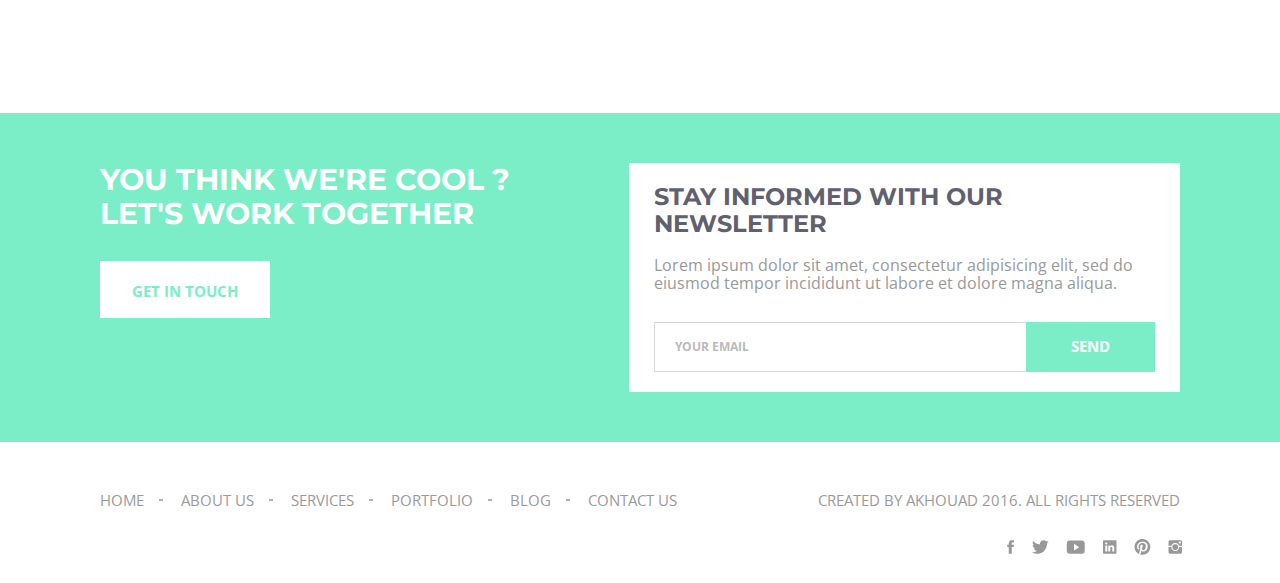
<file: blog.html>
<!DOCTYPE html>
<html lang="en">
<head>
	<meta charset="UTF-8">
	<title>Home page</title>
	<meta name="viewport" content="width=device-width">
	<link rel="stylesheet" href="css/normalize.css">
	<link rel="stylesheet" href="css/style.css">
	<link href="https://fonts.googleapis.com/css?family=Montserrat:700|Open+Sans&display=swap" rel="stylesheet">
</head>
<body>
<header class="header page-header">
	<nav class="nav">
		<div class="container">
			<div class="nav__wrap">
				<div class="logo">akad.</div>
				<div class="top-menu">
					<ul class="top-menu__list menu">
						<li class="top-menu__li">
							<a href="index.html" class="top-menu__link menu__link">Home</a>
						</li>
						<li class="top-menu__li">
							<a href="about.html" class="top-menu__link menu__link">About us</a>
						</li>
						<li class="top-menu__li">
							<a href="services.html" class="top-menu__link menu__link">Services</a>
						</li>
						<li class="top-menu__li">
							<a href="index.html#portfolio" class="top-menu__link menu__link">Portfolio</a>
						</li>
						<li class="top-menu__li">
							<a href="blog.html" class="top-menu__link menu__link">Blog</a>
						</li>
						<li class="top-menu__li">
							<a href="contact.html" class="top-menu__link menu__link">Contact us</a>
						</li>
					</ul>
					<a href="#" class="top-menu__blockicon">
						<span class="top-menu__icon"></span>
					</a>
				</div>
			</div>
		</div>
	</nav>
	<div class="page-hero">
		<div class="container">
			<div class="page-hero__wrap">
				<div class="page-hero__titleblock">
					<h1 class="page-hero__title">Blog posts</h1>
					<span class="page-hero__subtitle">Home / Blog</span>
				</div>
			</div>
		</div>
	</div>
</header>

<div class="container">
	<aside class="sidebar">
		<form action="#" class="sidebar__form">
			<input type="search" class="sidebar__input sidebar__search" placeholder="SEARCH...">
		</form>
		<div class="sidebar-posts">
			<h2 class="sidebar__title">Posts</h2>
			<div class="sidebar-posts__blockbtn">
				<button class="sidebar-posts__btn1 sidebar-posts__button sidebar-posts-active">Latest</button>
				<button class="sidebar-posts__btn2 sidebar-posts__button">Popular</button>
				<button class="sidebar-posts__btn3 sidebar-posts__button">Comments</button>
			</div>
			<div class="sidebar-posts__content">
				<div class="sidebar-posts__latest">
					<div class="sidebar-posts__item">
						<div class="sidebar-posts__img">
							<a href="#"><img src="img/blog__posts1.png" alt="post image"></a>
						</div>
						<div class="sidebar-posts__text">
							<h2 class="sidebar-posts__itemtitle"><a href="#">Magna mollis ultricies</a></h2>
							<span class="sidebar-posts__date"><a href="#">3th oct 2012</a></span>
						</div>
					</div>
					<div class="sidebar-posts__item">
						<div class="sidebar-posts__img">
							<a href="#"><img src="img/blog__posts2.png" alt="post image"></a>
						</div>
						<div class="sidebar-posts__text">
							<h2 class="sidebar-posts__itemtitle"><a href="#">Magna mollis ultricies</a></h2>
							<span class="sidebar-posts__date"><a href="#">3th oct 2012</a></span>
						</div>
					</div>
					<div class="sidebar-posts__item">
						<div class="sidebar-posts__img">
							<a href="#"><img src="img/blog__posts3.png" alt="post image"></a>
						</div>
						<div class="sidebar-posts__text">
							<h2 class="sidebar-posts__itemtitle"><a href="#">Magna mollis ultricies</a></h2>
							<span class="sidebar-posts__date"><a href="#">3th oct 2012</a></span>
						</div>
					</div>
				</div>
				<div class="sidebar-posts__popular">
					<div class="sidebar-posts__item">
						<div class="sidebar-posts__img">
							<a href="#"><img src="img/blog__posts2.png" alt="post image"></a>
						</div>
						<div class="sidebar-posts__text">
							<h2 class="sidebar-posts__itemtitle"><a href="#">Magna mollis ultricies</a></h2>
							<span class="sidebar-posts__date"><a href="#">3th oct 2012</a></span>
						</div>
					</div>
					<div class="sidebar-posts__item">
						<div class="sidebar-posts__img">
							<a href="#"><img src="img/blog__posts1.png" alt="post image"></a>
						</div>
						<div class="sidebar-posts__text">
							<h2 class="sidebar-posts__itemtitle"><a href="#">Magna mollis ultricies</a></h2>
							<span class="sidebar-posts__date"><a href="#">3th oct 2012</a></span>
						</div>
					</div>
					<div class="sidebar-posts__item">
						<div class="sidebar-posts__img">
							<a href="#"><img src="img/blog__posts3.png" alt="post image"></a>
						</div>
						<div class="sidebar-posts__text">
							<h2 class="sidebar-posts__itemtitle"><a href="#">Magna mollis ultricies</a></h2>
							<span class="sidebar-posts__date"><a href="#">3th oct 2012</a></span>
						</div>
					</div>
				</div>
				<div class="sidebar-posts__comments">
					<div class="sidebar-posts__item">
						<div class="sidebar-posts__img">
							<a href="#"><img src="img/blog__posts2.png" alt="post image"></a>
						</div>
						<div class="sidebar-posts__text">
							<h2 class="sidebar-posts__itemtitle"><a href="#">Magna mollis ultricies</a></h2>
							<span class="sidebar-posts__date"><a href="#">3th oct 2012</a></span>
						</div>
					</div>
					<div class="sidebar-posts__item">
						<div class="sidebar-posts__img">
							<a href="#"><img src="img/blog__posts3.png" alt="post image"></a>
						</div>
						<div class="sidebar-posts__text">
							<h2 class="sidebar-posts__itemtitle"><a href="#">Magna mollis ultricies</a></h2>
							<span class="sidebar-posts__date"><a href="#">3th oct 2012</a></span>
						</div>
					</div>
					<div class="sidebar-posts__item">
						<div class="sidebar-posts__img">
							<a href="#"><img src="img/blog__posts1.png" alt="post image"></a>
						</div>
						<div class="sidebar-posts__text">
							<h2 class="sidebar-posts__itemtitle"><a href="#">Magna mollis ultricies</a></h2>
							<span class="sidebar-posts__date"><a href="#">3th oct 2012</a></span>
						</div>
					</div>
				</div>
			</div>
		</div>
		<div class="sidebar-categories">
			<h2 class="sidebar__title">Categories</h2>
			<ul class="sidebar-categories__list">
				<li class="sidebar-categories__li">
					<span><a class="sidebar-categories__link" href="#">Business</a></span>
					<span><a class="sidebar-categories__link" href="#">15</a></span>
				</li>
				<li class="sidebar-categories__li">
					<span><a class="sidebar-categories__link" href="#">Photography</a></span>
					<span><a class="sidebar-categories__link" href="#">17</a></span>
				</li>
				<li class="sidebar-categories__li">
					<span><a class="sidebar-categories__link" href="#">Journal</a></span>
					<span><a class="sidebar-categories__link" href="#">22</a></span>
				</li>
				<li class="sidebar-categories__li">
					<span><a class="sidebar-categories__link" href="#">Web devlopment</a></span>
					<span><a class="sidebar-categories__link" href="#">30</a></span>
				</li>
			</ul>
		</div>
		<div class="sidebar-tags">
			<h2 class="sidebar__title">Tags</h2>
			<div class="sidebar-tags__wrap">
				<div class="sidebar-tags__item">
					<a class="sidebar-tags__link" href="#">css</a>
				</div>
				<div class="sidebar-tags__item">
					<a class="sidebar-tags__link" href="#">javascript</a>
				</div>
				<div class="sidebar-tags__item">
					<a class="sidebar-tags__link" href="#">jquery</a>
				</div>
				<div class="sidebar-tags__item">
					<a class="sidebar-tags__link" href="#">html5</a>
				</div>
				<div class="sidebar-tags__item">
					<a class="sidebar-tags__link" href="#">bootstrap</a>
				</div>
				<div class="sidebar-tags__item">
					<a class="sidebar-tags__link" href="#">css</a>
				</div>
				<div class="sidebar-tags__item">
					<a class="sidebar-tags__link" href="#">javascript</a>
				</div>
				<div class="sidebar-tags__item">
					<a class="sidebar-tags__link" href="#">jquery</a>
				</div>
			</div>
		</div>
		<div class="sidebar-archives">
			<h2 class="sidebar__title">Archives</h2>
			<ul class="sidebar-archives__list">
				<li class="sidebar-archives__li">
					<span><a class="sidebar-archives__link" href="#">Business</a></span>
					<span><a class="sidebar-archives__link" href="#">15</a></span>
				</li>
				<li class="sidebar-archives__li">
					<span><a class="sidebar-archives__link" href="#">Photography</a></span>
					<span><a class="sidebar-archives__link" href="#">17</a></span>
				</li>
				<li class="sidebar-archives__li">
					<span><a class="sidebar-archives__link" href="#">Journal</a></span>
					<span><a class="sidebar-archives__link" href="#">22</a></span>
				</li>
				<li class="sidebar-archives__li">
					<span><a class="sidebar-archives__link" href="#">Web devlopment</a></span>
					<span><a class="sidebar-archives__link" href="#">30</a></span>
				</li>
			</ul>
		</div>
	</aside>
	<main class="main main-blog">
		<div class="blog">
			<div class="post">
				<img class="post__img" src="img/blog__post.png" alt="blog post">
				<div class="post__details">
					<span class="post__details-date">October 13, 2015</span>
					<span class="post__details-comm">8</span>
					<span class="post__details-like">15</span>
				</div>
				<h2 class="post__title">the big leagues our turn straightnin</h2>
				<p class="post__text">Lorem ipsum dolor sit amet, consectetur adipisicing elit, sed do eiusmod tempor incididunt ut labore et dolore magna aliqua. Ut enim ad minim veniam, quis nostrud exercitation ullamco laboris nisi ut aliquip ex ea commodo consequat. Duis aute irure dolor in reprehenderit in voluptate velit esse cillum dolore eu fugiat nulla pariatur.</p>
				<a class="post__link-tofull" href="">Continue reading</a>
			</div>
			<div class="post">
				<img class="post__img" src="img/blog__post.png" alt="blog post">
				<div class="post__details">
					<span class="post__details-date">October 13, 2015</span>
					<span class="post__details-comm">8</span>
					<span class="post__details-like">15</span>
				</div>
				<h2 class="post__title">the big leagues our turn straightnin</h2>
				<p class="post__text">Lorem ipsum dolor sit amet, consectetur adipisicing elit, sed do eiusmod tempor incididunt ut labore et dolore magna aliqua. Ut enim ad minim veniam, quis nostrud exercitation ullamco laboris nisi ut aliquip ex ea commodo consequat. Duis aute irure dolor in reprehenderit in voluptate velit esse cillum dolore eu fugiat nulla pariatur.</p>
				<a class="post__link-tofull" href="">Continue reading</a>
			</div>
			<div class="post">
				<img class="post__img" src="img/blog__post.png" alt="blog post">
				<div class="post__details">
					<span class="post__details-date">October 13, 2015</span>
					<span class="post__details-comm">8</span>
					<span class="post__details-like">15</span>
				</div>
				<h2 class="post__title">the big leagues our turn straightnin</h2>
				<p class="post__text">Lorem ipsum dolor sit amet, consectetur adipisicing elit, sed do eiusmod tempor incididunt ut labore et dolore magna aliqua. Ut enim ad minim veniam, quis nostrud exercitation ullamco laboris nisi ut aliquip ex ea commodo consequat. Duis aute irure dolor in reprehenderit in voluptate velit esse cillum dolore eu fugiat nulla pariatur.</p>
				<a class="post__link-tofull" href="">Continue reading</a>
			</div>
		</div>
	</main>
</div>

<footer class="footer">
	<div class="footer__item">
		<div class="newsletter">
				<div class="container">
					<div class="newsletter__wrap">
						<div class="newsletter__blocktitle">
							<h2 class="newsletter__title">you think we're cool ? let's work together</h2>
							<button class="newsletter__btn">get in touch</button>
						</div>
						<div class="newsletter__formitem">
							<h3 class="newsletter__formtitle">stay informed with our newsletter</h3>
							<span class="newsletter__formsubtitle">Lorem ipsum dolor sit amet, consectetur adipisicing elit, sed do eiusmod tempor incididunt ut labore et dolore magna aliqua.</span>
							<form action="#" class="newsletter__form">
								<input class="newsletter__form-email" type="email" placeholder="Your email">
								<input class="newsletter__form-submit" type="submit" value="Send">
							</form>
						</div>
					</div>
				</div>
		</div>
	</div>
	<div class="container">
		<div class="footer__item">
			<nav class="menu footer__menu">
				<a href="index.html" class="footer__link menu__link footer__after">Home</a>
				<a href="about.html" class="footer__link menu__link footer__after">About us</a>
				<a href="services.html" class="footer__link menu__link footer__after">Services</a>
				<a href="index.html#portfolio" class="footer__link menu__link footer__after">Portfolio</a>
				<a href="blog.html" class="footer__link menu__link footer__after">Blog</a>
				<a href="contact.html" class="footer__link menu__link">Contact us</a>
			</nav>
			<div class="footer__text">
				<div class="footer__text-item">
					<div class="footer__copyrate">Created by akhouad 2016. All Rights Reserved</div>
					<div class="footer__social">
						<img src="img/footer__social.png" alt="footer social" class="footer__socialimg">
					</div>
				</div>
			</div>
		</div>
	</div>
</footer>

<script src="js/jquery-3.4.1.min.js"></script>
<script src="js/main.js"></script>

</body>
</html>
</file>
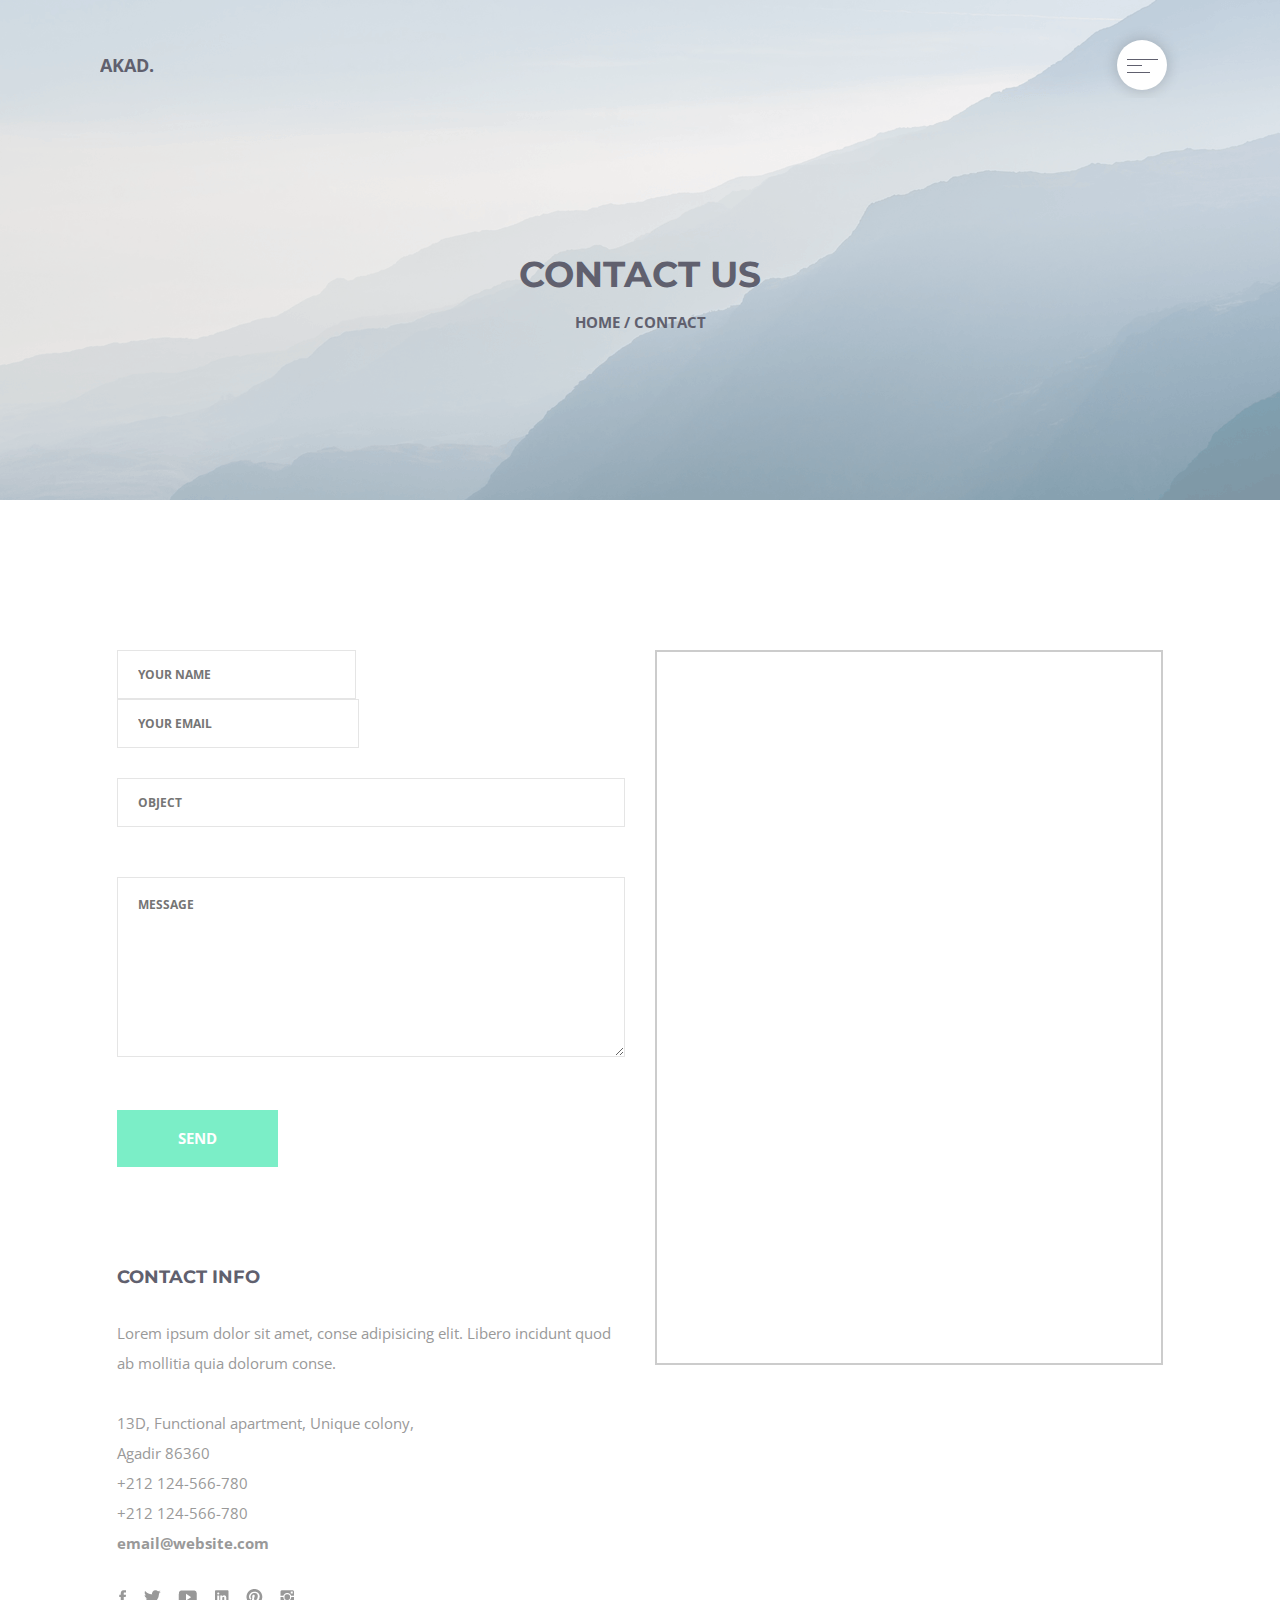
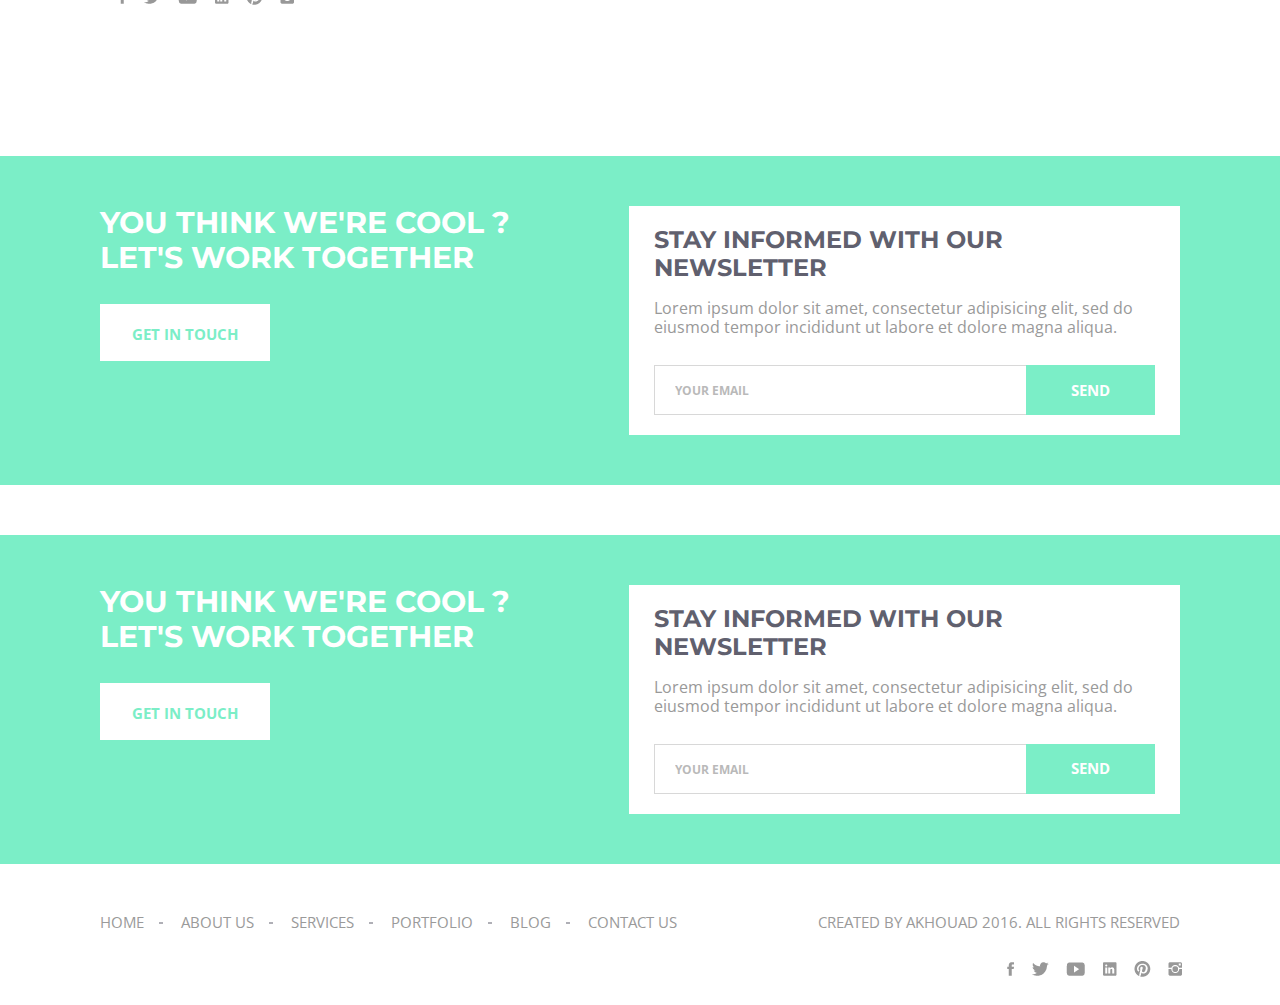
<file: contact.html>
<!DOCTYPE html>
<html lang="en">
<head>
	<meta charset="UTF-8">
	<title>Contacts</title>
	<meta name="viewport" content="width=device-width">
	<link rel="stylesheet" href="css/normalize.css">
	<link rel="stylesheet" href="css/style.css">
	<link href="https://fonts.googleapis.com/css?family=Montserrat:700|Open+Sans&display=swap" rel="stylesheet">
</head>
<body>
<header class="header page-header">
	<nav class="nav">
		<div class="container">
			<div class="nav__wrap">
				<div class="logo">akad.</div>
				<div class="top-menu">
					<ul class="top-menu__list menu">
						<li class="top-menu__li">
							<a href="index.html" class="top-menu__link menu__link">Home</a>
						</li>
						<li class="top-menu__li">
							<a href="about.html" class="top-menu__link menu__link">About us</a>
						</li>
						<li class="top-menu__li">
							<a href="services.html" class="top-menu__link menu__link">Services</a>
						</li>
						<li class="top-menu__li">
							<a href="index.html#portfolio" class="top-menu__link menu__link">Portfolio</a>
						</li>
						<li class="top-menu__li">
							<a href="blog.html" class="top-menu__link menu__link">Blog</a>
						</li>
						<li class="top-menu__li">
							<a href="contact.html" class="top-menu__link menu__link">Contact us</a>
						</li>
					</ul>
					<a href="#" class="top-menu__blockicon">
						<span class="top-menu__icon"></span>
					</a>
				</div>
			</div>
		</div>
	</nav>
	<div class="page-hero">
		<div class="container">
			<div class="page-hero__wrap">
				<div class="page-hero__titleblock">
					<h1 class="page-hero__title">Contact us</h1>
					<span class="page-hero__subtitle">Home / Contact</span>
				</div>
			</div>
		</div>
	</div>
</header>
<main class="main">
	<div class="contacts">
		<div class="container">
			<div class="contacts__wrap">
				<div class="contacts__item">
					<form class="contacts__form">
						<input type="text" class="contacts__input contacts__name" placeholder="Your name">
						<input type="email" class="contacts__input contacts__email" placeholder="Your email">
						<input type="adress" class="contacts__input contacts__object" placeholder="Object">
						<textarea  name="message" class="contacts__message"	cols="30" rows="10" placeholder="MESSAGE"></textarea>
						<input type="submit" class="contacts__submit" value="send">
					</form>
					<div class="contacts__info">
						<h2 class="contacts__title">Contact info</h2>
						<span class="contacts__subtitle">Lorem ipsum dolor sit amet, conse adipisicing elit. Libero incidunt quod ab mollitia quia dolorum conse.</span>
						<span class="contacts__text">13D, Functional apartment, Unique colony, <br> Agadir 86360 <br> +212 124-566-780 <br>+212 124-566-780 <b>email@website.com</b></span>
						<img class="contacts__social" src="img/footer__social.png" alt="social">
					</div>
				</div>
				<div class="contacts__map">
					<iframe src="https://yandex.ru/map-widget/v1/?um=constructor%3A9a6f131e30bcb8d241bcf1c8c7794c407cf2dbca00fc1cb990d10b821dcab1f4&amp;source=constructor" width="100%" height="709" frameborder="0"></iframe>
				</div>
			</div>
		</div>
	</div>
	<div class="newsletter">
		<div class="container">
			<div class="newsletter__wrap">
				<div class="newsletter__blocktitle">
					<h2 class="newsletter__title">you think we're cool ? let's work together</h2>
					<button class="newsletter__btn">get in touch</button>
				</div>
				<div class="newsletter__formitem">
					<h3 class="newsletter__formtitle">stay informed with our newsletter</h3>
					<span class="newsletter__formsubtitle">Lorem ipsum dolor sit amet, consectetur adipisicing elit, sed do eiusmod tempor incididunt ut labore et dolore magna aliqua.</span>
					<form action="#" class="newsletter__form">
						<input class="newsletter__form-email" type="email" placeholder="Your email">
						<input class="newsletter__form-submit" type="submit" value="Send">
					</form>
				</div>
			</div>
		</div>
	</div>
</main>

<footer class="footer">
	<div class="footer__item">
		<div class="newsletter">
				<div class="container">
					<div class="newsletter__wrap">
						<div class="newsletter__blocktitle">
							<h2 class="newsletter__title">you think we're cool ? let's work together</h2>
							<button class="newsletter__btn">get in touch</button>
						</div>
						<div class="newsletter__formitem">
							<h3 class="newsletter__formtitle">stay informed with our newsletter</h3>
							<span class="newsletter__formsubtitle">Lorem ipsum dolor sit amet, consectetur adipisicing elit, sed do eiusmod tempor incididunt ut labore et dolore magna aliqua.</span>
							<form action="#" class="newsletter__form">
								<input class="newsletter__form-email" type="email" placeholder="Your email">
								<input class="newsletter__form-submit" type="submit" value="Send">
							</form>
						</div>
					</div>
				</div>
		</div>
	</div>
	<div class="container">
		<div class="footer__item">
			<nav class="menu footer__menu">
				<a href="index.html" class="footer__link menu__link footer__after">Home</a>
				<a href="about.html" class="footer__link menu__link footer__after">About us</a>
				<a href="services.html" class="footer__link menu__link footer__after">Services</a>
				<a href="index.html#portfolio" class="footer__link menu__link footer__after">Portfolio</a>
				<a href="blog.html" class="footer__link menu__link footer__after">Blog</a>
				<a href="contact.html" class="footer__link menu__link">Contact us</a>
			</nav>
			<div class="footer__text">
				<div class="footer__text-item">
					<div class="footer__copyrate">Created by akhouad 2016. All Rights Reserved</div>
					<div class="footer__social">
						<img src="img/footer__social.png" alt="footer social" class="footer__socialimg">
					</div>
				</div>
			</div>
		</div>
	</div>
</footer>

<script src="js/jquery-3.4.1.min.js"></script>
<script src="js/main.js"></script>

</body>
</html>
</file>
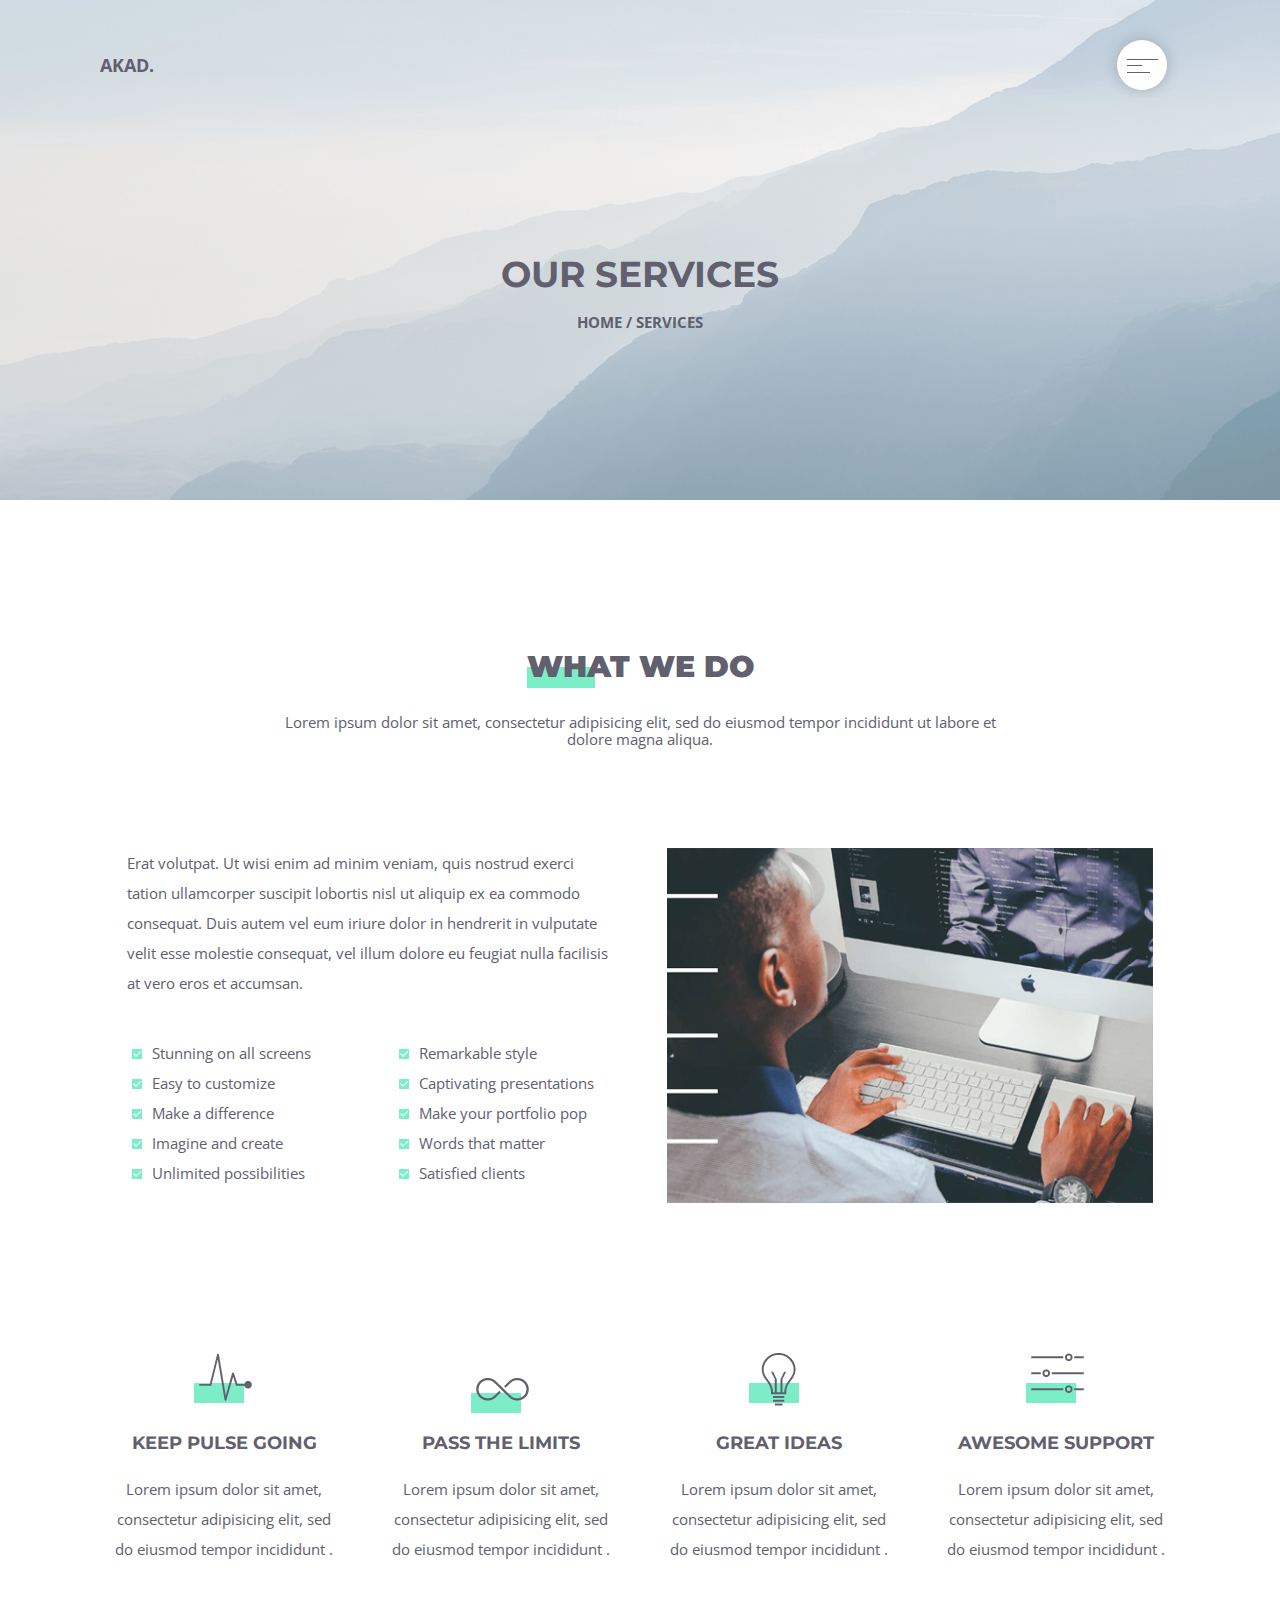
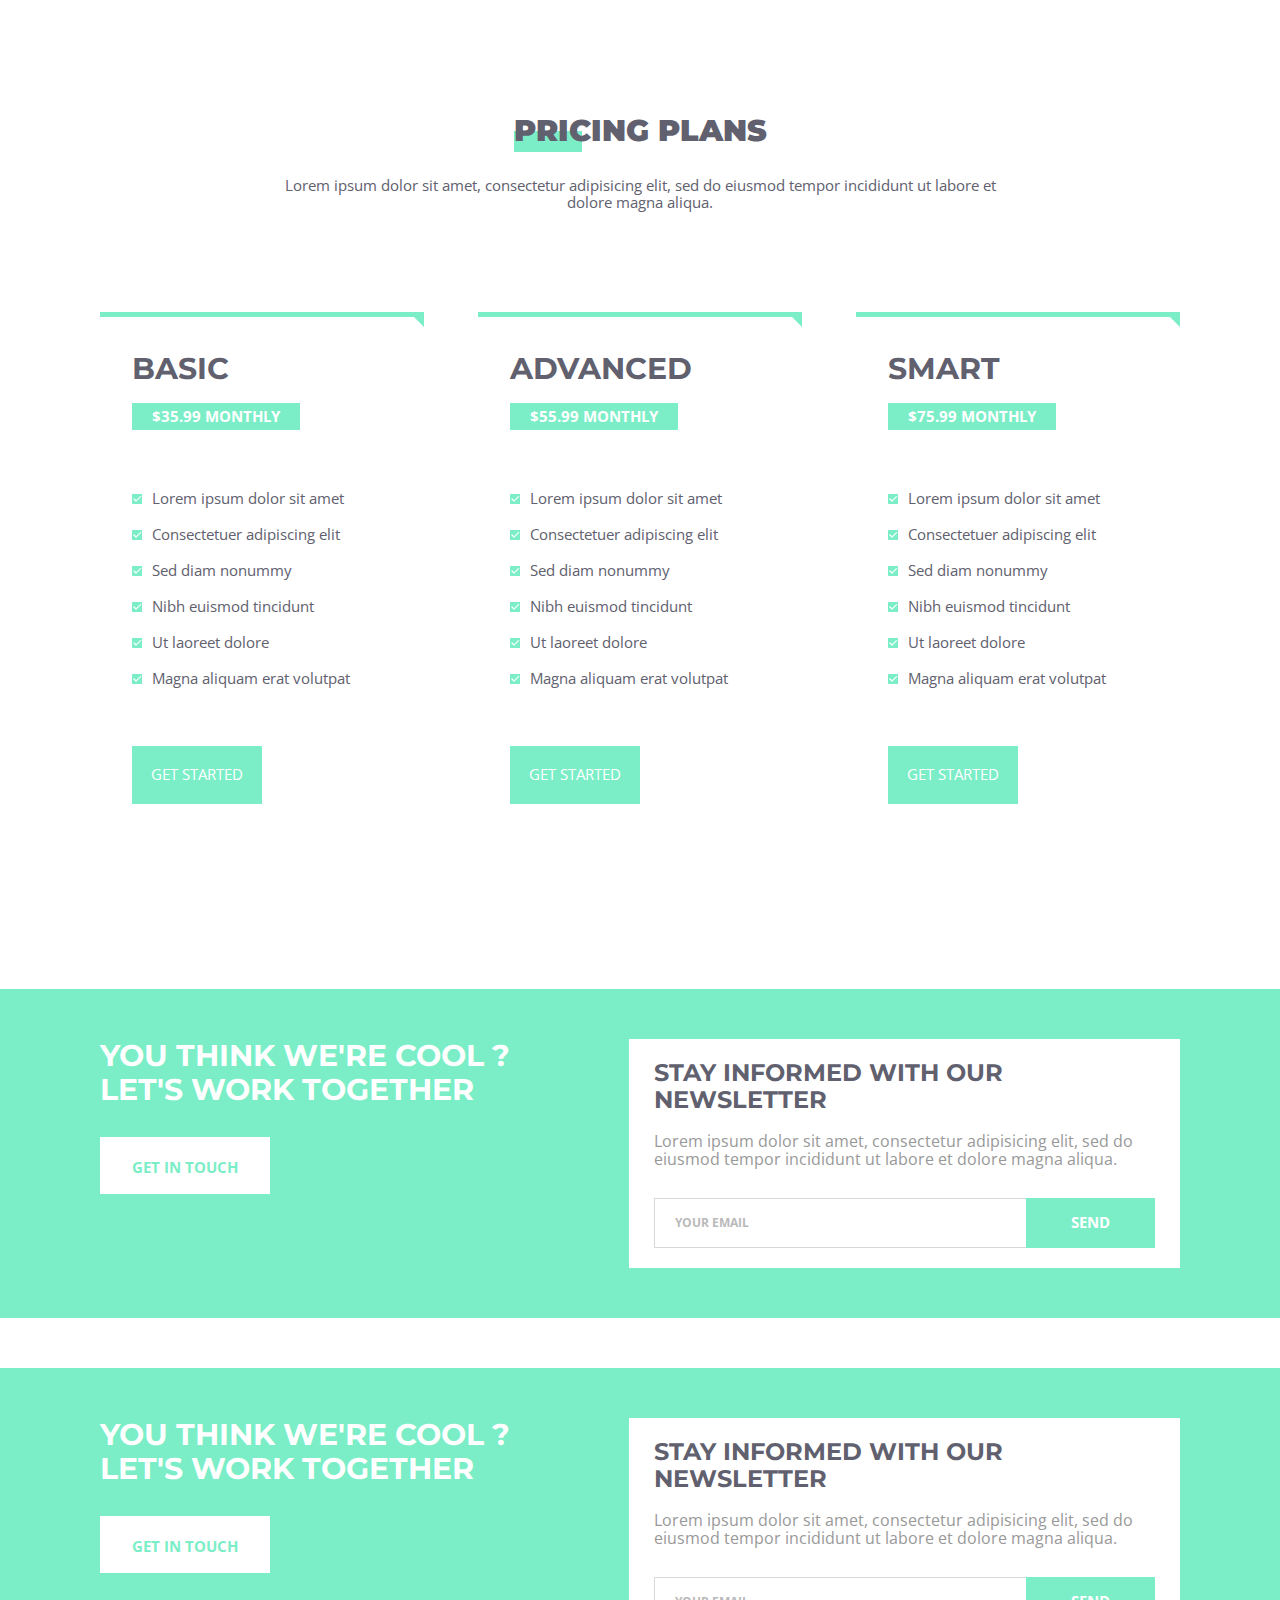
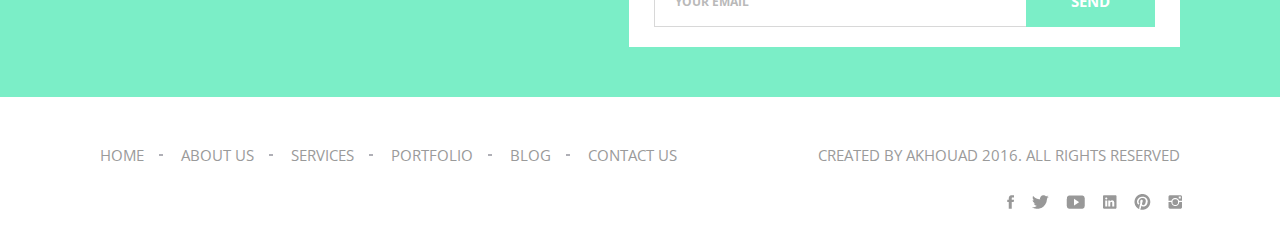
<file: services.html>
<!DOCTYPE html>
<html lang="en">
<head>
	<meta charset="UTF-8">
	<title>Home page</title>
	<meta name="viewport" content="width=device-width">
	<link rel="stylesheet" href="css/normalize.css">
	<link rel="stylesheet" href="css/style.css">
	<link href="https://fonts.googleapis.com/css?family=Montserrat:700|Open+Sans&display=swap" rel="stylesheet">
</head>
<body>
<header class="header page-header">
	<nav class="nav">
		<div class="container">
			<div class="nav__wrap">
				<div class="logo">akad.</div>
				<div class="top-menu">
					<ul class="top-menu__list menu">
						<li class="top-menu__li">
							<a href="index.html" class="top-menu__link menu__link">Home</a>
						</li>
						<li class="top-menu__li">
							<a href="about.html" class="top-menu__link menu__link">About us</a>
						</li>
						<li class="top-menu__li">
							<a href="services.html" class="top-menu__link menu__link">Services</a>
						</li>
						<li class="top-menu__li">
							<a href="index.html#portfolio" class="top-menu__link menu__link">Portfolio</a>
						</li>
						<li class="top-menu__li">
							<a href="blog.html" class="top-menu__link menu__link">Blog</a>
						</li>
						<li class="top-menu__li">
							<a href="contact.html" class="top-menu__link menu__link">Contact us</a>
						</li>
					</ul>
					<a href="#" class="top-menu__blockicon">
						<span class="top-menu__icon"></span>
					</a>
				</div>
			</div>
		</div>
	</nav>
	<div class="page-hero">
		<div class="container">
			<div class="page-hero__wrap">
				<div class="page-hero__titleblock">
					<h1 class="page-hero__title">Our services</h1>
					<span class="page-hero__subtitle">Home / Services</span>
				</div>
			</div>
		</div>
	</div>
</header>
<main class="main">
	<section class="section option">
		<div class="container">
			<div class="option__wrap">
				<div class="section__titleblock">
					<h2 class="section__title options__title">What we do</h2>
					<span class="section__subtitle option__subtitle">Lorem ipsum dolor sit amet, consectetur adipisicing elit, sed do eiusmod tempor incididunt ut labore et dolore magna aliqua.</span>
				</div>
				<div class="option__content">
					<div class="option__item">
						<p class="option__text">Erat volutpat. Ut wisi enim ad minim veniam, quis nostrud exerci tation ullamcorper suscipit lobortis nisl ut aliquip ex ea commodo consequat. Duis autem vel eum iriure dolor in hendrerit in vulputate velit esse molestie consequat, vel illum dolore eu feugiat nulla facilisis at vero eros et accumsan.</p>
						<div class="option__listblock">
							<ul class="option__list">
								<li class="option__li">Stunning on all screens</li>
								<li class="option__li">Easy to customize</li>
								<li class="option__li">Make a difference</li>
								<li class="option__li">Imagine and create</li>
								<li class="option__li">Unlimited possibilities</li>
							</ul>
							<ul class="option__list">
								<li class="option__li">Remarkable style</li>
								<li class="option__li">Captivating presentations</li>
								<li class="option__li">Make your portfolio pop</li>
								<li class="option__li">Words that matter</li>
								<li class="option__li">Satisfied clients</li>
							</ul>
						</div>
					</div>
					<div class="option__item">
						<img src="img/option.png" alt="programmist" class="option__img">
					</div>
				</div>
			</div>
		</div>
	</section>
	<div class="optionbenefits">
		<div class="container">
			<div class="optionbenefits__row">
				<div class="optionbenefits__item">
					<div class="optionbenefits__imgblock">
						<img src="img/optionbenefits1.png" alt="benefit" class="optionbenefits__img">
					</div>
					<h3 class="optionbenefits__title">keep pulse going</h3>
					<span class="optionbenefits__text">Lorem ipsum dolor sit amet, consectetur adipisicing elit, sed do eiusmod tempor incididunt .</span>
				</div>
				<div class="optionbenefits__item">
					<div class="optionbenefits__imgblock optionbenefits__imgblock2">
						<img src="img/optionbenefits2.png" alt="benefit" class="optionbenefits__img">
					</div>
					<h3 class="optionbenefits__title">pass the limits</h3>
					<span class="optionbenefits__text">Lorem ipsum dolor sit amet, consectetur adipisicing elit, sed do eiusmod tempor incididunt .</span>
				</div>
				<div class="optionbenefits__item">
					<div class="optionbenefits__imgblock">
						<img src="img/optionbenefits3.png" alt="benefit" class="optionbenefits__img">
					</div>
					<h3 class="optionbenefits__title">great ideas</h3>
					<span class="optionbenefits__text">Lorem ipsum dolor sit amet, consectetur adipisicing elit, sed do eiusmod tempor incididunt .</span>
				</div>
				<div class="optionbenefits__item">
					<div class="optionbenefits__imgblock">
						<img src="img/optionbenefits4.png" alt="benefit" class="optionbenefits__img">
					</div>
					<h3 class="optionbenefits__title">awesome support</h3>
					<span class="optionbenefits__text">Lorem ipsum dolor sit amet, consectetur adipisicing elit, sed do eiusmod tempor incididunt .</span>
				</div>
			</div>
		</div>
	</div>
	<section class="section rates">
		<div class="container">
			<div class="rates__wrap">
				<div class="section__titleblock">
					<h2 class="section__title rates__title">pricing plans</h2>
					<span class="section__subtitle rates__subtitle">Lorem ipsum dolor sit amet, consectetur adipisicing elit, sed do eiusmod tempor incididunt ut labore et dolore magna aliqua.</span>
				</div>
				<div class="rates__content">
					<div class="rates__item">
						<span class="rates__corner"></span>
						<div class="rates__item-wrap">
							<h3 class="rates__item-title">basic </h3>
							<span class="rates__item-price">$35.99 Monthly</span>
							<ul class="rates__item-list">
								<li class="rates__item-li">Lorem ipsum dolor sit amet</li>
								<li class="rates__item-li">Consectetuer adipiscing elit</li>
								<li class="rates__item-li">Sed diam nonummy</li>
								<li class="rates__item-li">Nibh euismod tincidunt</li>
								<li class="rates__item-li">Ut laoreet dolore</li>
								<li class="rates__item-li">Magna aliquam erat volutpat</li>
							</ul>
							<button class="btn rates__item-btn">get started</button>
						</div>
					</div>
					<div class="rates__item">
						<span class="rates__corner"></span>
						<div class="rates__item-wrap">
							<h3 class="rates__item-title">advanced </h3>
							<span class="rates__item-price">$55.99 Monthly</span>
							<ul class="rates__item-list">
								<li class="rates__item-li">Lorem ipsum dolor sit amet</li>
								<li class="rates__item-li">Consectetuer adipiscing elit</li>
								<li class="rates__item-li">Sed diam nonummy</li>
								<li class="rates__item-li">Nibh euismod tincidunt</li>
								<li class="rates__item-li">Ut laoreet dolore</li>
								<li class="rates__item-li">Magna aliquam erat volutpat</li>
							</ul>
							<button class="btn rates__item-btn">get started</button>
						</div>
					</div>
					<div class="rates__item">
						<span class="rates__corner"></span>
						<div class="rates__item-wrap">
							<h3 class="rates__item-title">smart</h3>
							<span class="rates__item-price">$75.99 Monthly</span>
							<ul class="rates__item-list">
								<li class="rates__item-li">Lorem ipsum dolor sit amet</li>
								<li class="rates__item-li">Consectetuer adipiscing elit</li>
								<li class="rates__item-li">Sed diam nonummy</li>
								<li class="rates__item-li">Nibh euismod tincidunt</li>
								<li class="rates__item-li">Ut laoreet dolore</li>
								<li class="rates__item-li">Magna aliquam erat volutpat</li>
							</ul>
							<button class="btn rates__item-btn">get started</button>
						</div>
					</div>
				</div>
			</div>
		</div>
	</section>
	<div class="newsletter">
		<div class="container">
			<div class="newsletter__wrap">
				<div class="newsletter__blocktitle">
					<h2 class="newsletter__title">you think we're cool ? let's work together</h2>
					<button class="newsletter__btn">get in touch</button>
				</div>
				<div class="newsletter__formitem">
					<h3 class="newsletter__formtitle">stay informed with our newsletter</h3>
					<span class="newsletter__formsubtitle">Lorem ipsum dolor sit amet, consectetur adipisicing elit, sed do eiusmod tempor incididunt ut labore et dolore magna aliqua.</span>
					<form action="#" class="newsletter__form">
						<input class="newsletter__form-email" type="email" placeholder="Your email">
						<input class="newsletter__form-submit" type="submit" value="Send">
					</form>
				</div>
			</div>
		</div>
	</div>
</main>

<footer class="footer">
	<div class="footer__item">
		<div class="newsletter">
				<div class="container">
					<div class="newsletter__wrap">
						<div class="newsletter__blocktitle">
							<h2 class="newsletter__title">you think we're cool ? let's work together</h2>
							<button class="newsletter__btn">get in touch</button>
						</div>
						<div class="newsletter__formitem">
							<h3 class="newsletter__formtitle">stay informed with our newsletter</h3>
							<span class="newsletter__formsubtitle">Lorem ipsum dolor sit amet, consectetur adipisicing elit, sed do eiusmod tempor incididunt ut labore et dolore magna aliqua.</span>
							<form action="#" class="newsletter__form">
								<input class="newsletter__form-email" type="email" placeholder="Your email">
								<input class="newsletter__form-submit" type="submit" value="Send">
							</form>
						</div>
					</div>
				</div>
		</div>
	</div>
	<div class="container">
		<div class="footer__item">
			<nav class="menu footer__menu">
				<a href="index.html" class="footer__link menu__link footer__after">Home</a>
				<a href="about.html" class="footer__link menu__link footer__after">About us</a>
				<a href="services.html" class="footer__link menu__link footer__after">Services</a>
				<a href="index.html#portfolio" class="footer__link menu__link footer__after">Portfolio</a>
				<a href="blog.html" class="footer__link menu__link footer__after">Blog</a>
				<a href="contact.html" class="footer__link menu__link">Contact us</a>
			</nav>
			<div class="footer__text">
				<div class="footer__text-item">
					<div class="footer__copyrate">Created by akhouad 2016. All Rights Reserved</div>
					<div class="footer__social">
						<img src="img/footer__social.png" alt="footer social" class="footer__socialimg">
					</div>
				</div>
			</div>
		</div>
	</div>
</footer>

<script src="js/jquery-3.4.1.min.js"></script>
<script src="js/main.js"></script>

</body>
</html>
</file>
<file: css/style.css>
*, *:after, *:before {
  box-sizing: border-box; }

body {
  background-color: #fff;
  font-size: 15px;
  font-weight: 400;
  color: #60606e;
  font-family: 'Open Sans', sans-serif; }

a {
  text-decoration: none;
  color: #60606e; }

.container {
  width: 100%;
  margin: 0 auto;
  max-width: 1140px;
  padding: 0 30px; }

h1, h2, h3, h4, h5, h6 {
  font-family: 'Montserrat', sans-serif; }

/* Slider */
.slick-slider {
  position: relative;
  display: block;
  box-sizing: border-box;
  -webkit-touch-callout: none;
  -webkit-user-select: none;
  -moz-user-select: none;
  -ms-user-select: none;
  user-select: none;
  touch-action: pan-y;
  -webkit-tap-highlight-color: transparent; }

.slick-list {
  position: relative;
  overflow: hidden;
  display: block;
  margin: 0;
  padding: 0; }
  .slick-list:focus {
    outline: none; }
  .slick-list.dragging {
    cursor: pointer;
    cursor: hand; }

.slick-slider .slick-track,
.slick-slider .slick-list {
  transform: translate3d(0, 0, 0); }

.slick-track {
  position: relative;
  left: 0;
  top: 0;
  display: block;
  margin-left: auto;
  margin-right: auto; }
  .slick-track:before, .slick-track:after {
    content: "";
    display: table; }
  .slick-track:after {
    clear: both; }
  .slick-loading .slick-track {
    visibility: hidden; }

.slick-slide {
  float: left;
  height: 100%;
  min-height: 1px;
  display: none; }
  [dir="rtl"] .slick-slide {
    float: right; }
  .slick-slide img {
    display: block; }
  .slick-slide.slick-loading img {
    display: none; }
  .slick-slide.dragging img {
    pointer-events: none; }
  .slick-initialized .slick-slide {
    display: block; }
  .slick-loading .slick-slide {
    visibility: hidden; }
  .slick-vertical .slick-slide {
    display: block;
    height: auto;
    border: 1px solid transparent; }

.slick-arrow.slick-hidden {
  display: none; }

.header {
  width: 100%;
  position: relative; }

.logo {
  font-size: 18px;
  font-weight: 700;
  text-transform: uppercase; }

.menu {
  display: -moz-flex;
  display: -ms-flex;
  display: -o-flex;
  display: flex; }
  .menu__link {
    display: block;
    text-transform: uppercase;
    text-decoration: none; }

.nav {
  background-color: transparent; }
  .nav__wrap {
    padding-top: 32px;
    width: 100%;
    overflow: hidden;
    display: -moz-flex;
    display: -ms-flex;
    display: -o-flex;
    display: flex;
    flex-direction: row;
    justify-content: space-between;
    align-items: center; }

.top-menu {
  position: relative;
  max-width: 85%;
  width: 85%;
  padding: 8px;
  display: -moz-flex;
  display: -ms-flex;
  display: -o-flex;
  display: flex;
  flex-direction: row;
  justify-content: flex-end; }
  .top-menu__link {
    color: #60606e; }
  .top-menu__li {
    line-height: 50px;
    white-space: nowrap;
    font-weight: 700; }
  .top-menu__list {
    transition: all 0.3s;
    transform: translateX(150%);
    width: 95%;
    margin: 0;
    padding: 0;
    list-style: none;
    position: absolute;
    right: 65px;
    top: 8px;
    background: transparent;
    display: -moz-flex;
    display: -ms-flex;
    display: -o-flex;
    display: flex;
    flex-direction: row;
    justify-content: space-around; }
  .top-menu__list-active {
    transform: translateX(0%); }
  .top-menu__blockicon {
    width: 50px;
    height: 50px;
    margin-right: 5px;
    border-radius: 50%;
    box-shadow: 0 0px 15px rgba(0, 0, 0, 0.2);
    display: -moz-flex;
    display: -ms-flex;
    display: -o-flex;
    display: flex;
    align-items: center;
    text-decoration: none;
    background-color: #fff; }
  .top-menu__icon {
    display: block;
    margin-left: 10px;
    width: 15px;
    height: 1px;
    background-color: #60606e; }
    .top-menu__icon:after {
      transition: all .3s;
      content: '';
      display: block;
      width: 23px;
      height: 1px;
      margin-top: 12px;
      background-color: #60606e; }
    .top-menu__icon:before {
      transition: all .3s;
      content: '';
      display: block;
      width: 31px;
      height: 1px;
      margin-top: -6px;
      background-color: #60606e; }
  .top-menu__icon-active {
    height: 0; }
    .top-menu__icon-active:after {
      transition: all .3s;
      margin: 0;
      width: 30px;
      height: 2px;
      transform: rotate(135deg);
      margin-top: -2px; }
    .top-menu__icon-active:before {
      transition: all .3s;
      margin: 0;
      width: 30px;
      height: 2px;
      transform: rotate(-135deg); }

.section {
  text-align: center; }
  .section__titleblock {
    width: 100%;
    margin: 0 auto;
    display: -moz-flex;
    display: -ms-flex;
    display: -o-flex;
    display: flex;
    flex-direction: column;
    justify-content: center;
    align-items: center; }
  .section__subtitle {
    display: block;
    margin: 0 auto;
    max-width: 717px; }
  .section__title {
    margin: 0;
    margin-bottom: 29px;
    font-size: 30px;
    font-weight: 900;
    text-transform: uppercase;
    position: relative;
    display: inline-block; }
    .section__title:after {
      content: '';
      display: block;
      width: 68px;
      height: 21px;
      position: absolute;
      top: 50%;
      left: 0;
      z-index: -1;
      background-color: #7beec7; }

.newsletter {
  width: 100%;
  background-color: #7beec7;
  display: block; }
  .newsletter__wrap {
    padding-top: 50px;
    display: -moz-flex;
    display: -ms-flex;
    display: -o-flex;
    display: flex;
    flex-direction: row;
    justify-content: space-between; }
  .newsletter__blocktitle {
    display: inline-block;
    vertical-align: top;
    max-width: 490px;
    width: 45%; }
  .newsletter__title {
    color: #fff;
    font-size: 30px;
    font-weight: 700;
    margin: 0;
    margin-bottom: 29px;
    text-transform: uppercase; }
  .newsletter__btn {
    background-color: #fff;
    font-weight: 700;
    text-transform: uppercase;
    border: none;
    padding: 22px 32px 18px;
    margin-bottom: 25px;
    color: #7beec7; }
  .newsletter__formitem {
    display: inline-block;
    max-width: 560px;
    width: 51%;
    margin-bottom: 50px;
    background-color: #fff;
    padding: 20px 25px; }
  .newsletter__formtitle {
    margin: 0;
    margin-bottom: 18px;
    font-size: 24px;
    font-weight: 700;
    text-transform: uppercase; }
  .newsletter__formsubtitle {
    font-size: 16px;
    font-weight: 400;
    color: #999999; }
  .newsletter__form {
    display: -moz-flex;
    display: -ms-flex;
    display: -o-flex;
    display: flex;
    flex-direction: row;
    align-items: center;
    margin: 29px auto 0; }
    .newsletter__form-email {
      display: block;
      width: 80%;
      height: 50px;
      max-height: 50px;
      color: #cdcdcd;
      font-size: 12px;
      font-weight: 700;
      text-transform: uppercase;
      border: 1px solid rgba(0, 0, 0, 0.3);
      border-right: none;
      margin: 0;
      padding-left: 20px;
      opacity: 0.5; }
    .newsletter__form-submit {
      display: block;
      height: 50px;
      max-height: 50px;
      background-color: #7beec7;
      font-weight: 700;
      text-transform: uppercase;
      color: #ffffff;
      border: none;
      padding: 15px 45px;
      margin: 0; }

.btn {
  text-transform: uppercase;
  border: none; }

.btn-read {
  color: #fff;
  font-size: 14px;
  background-color: #7beec7; }

.footer {
  width: 100%;
  height: 120px;
  display: block; }
  .footer__item {
    margin-top: 50px;
    display: -moz-flex;
    display: -ms-flex;
    display: -o-flex;
    display: flex;
    flex-direction: row;
    justify-content: space-between;
    align-items: flex-start; }
  .footer__menu {
    display: -moz-flex;
    display: -ms-flex;
    display: -o-flex;
    display: flex;
    flex-direction: row; }
  .footer__text {
    text-align: right;
    display: -moz-flex;
    display: -ms-flex;
    display: -o-flex;
    display: flex;
    flex-direction: column;
    align-items: flex-end; }
  .footer__text-item {
    display: -moz-flex;
    display: -ms-flex;
    display: -o-flex;
    display: flex;
    flex-direction: column;
    align-items: flex-end; }
  .footer__copyrate {
    display: block;
    text-transform: uppercase;
    color: #9a9a9a;
    margin-bottom: 29px; }
  .footer__social {
    display: block;
    width: 175px;
    height: 16px;
    margin-bottom: 29px; }
  .footer__link {
    display: -moz-flex;
    display: -ms-flex;
    display: -o-flex;
    display: flex;
    flex-direction: row;
    margin-right: 18px;
    position: relative;
    white-space: nowrap;
    color: #9a9a9a; }
  .footer__after {
    padding-right: 19px; }
    .footer__after:after {
      content: '';
      display: inline-block;
      width: 4px;
      height: 1px;
      background-color: #60606e;
      position: absolute;
      right: 0;
      top: 50%;
      transform: translateY(-50%); }

.homepage__header {
  background-image: url(../img/hero-bg.png);
  background-repeat: no-repeat;
  background-size: cover; }

.hero {
  width: 100%; }
  .hero__wrap {
    width: 100%; }
  .hero__blocktitle {
    margin: 0 auto;
    display: -moz-flex;
    display: -ms-flex;
    display: -o-flex;
    display: flex;
    flex-direction: column; }
  .hero__item {
    margin: 0 auto;
    margin-top: 160px;
    background-color: #7beec7;
    padding: 10px 21px 7px;
    font-size: 18px;
    font-weight: 700;
    text-transform: uppercase;
    display: block; }
  .hero__title {
    margin: 0 auto;
    display: block;
    border: 10px solid #60606e;
    padding: 22px 35px;
    font-size: 48px;
    text-transform: uppercase;
    font-weight: 700;
    margin-bottom: 30px;
    white-space: nowrap; }
  .hero__subtitle {
    margin: 0 auto;
    display: block;
    font-size: 16px;
    max-width: 537px;
    text-align: center; }

.portfolio__title {
  margin-top: 150px; }

.portfolio__subtitle {
  margin-bottom: 100px; }

.portfolio__content {
  display: -moz-flex;
  display: -ms-flex;
  display: -o-flex;
  display: flex;
  flex-direction: row; }

.history {
  display: block;
  width: 100%; }
  .history__wrap {
    margin: auto;
    margin-top: 155px;
    width: 100%; }
  .history__item {
    margin-right: 5%;
    max-width: 458px;
    width: 45%;
    float: left;
    display: inline-block; }
  .history__img {
    width: 100%;
    height: 100%; }
  .history__content {
    display: inline-block;
    max-width: 300px;
    width: 45%;
    margin: auto;
    max-width: 558px; }
  .history__title {
    margin: 29px 0 28px 0;
    font-size: 30px;
    font-weight: 900;
    text-transform: uppercase;
    color: #60606e;
    position: relative;
    z-index: 1; }
    .history__title:before {
      content: '';
      display: block;
      width: 67px;
      height: 21px;
      background-color: #7beec7;
      position: absolute;
      bottom: -4px;
      left: 0;
      z-index: -1; }
  .history__text {
    font-size: 16px;
    line-height: 30px; }
  .history__btn {
    display: -moz-flex;
    display: -ms-flex;
    display: -o-flex;
    display: flex;
    justify-content: flex-end; }
  .history__button {
    font-weight: 700;
    padding: 20px 39px 19px; }

.category {
  width: 100%;
  max-width: 200px;
  text-align: left;
  margin-top: 15px; }
  .category__title {
    margin: 0;
    margin-bottom: 40px;
    font-size: 30px;
    font-weight: 700;
    text-transform: uppercase; }
  .category__listbtn {
    border: none;
    background-color: transparent;
    font-weight: 700;
    text-transform: uppercase;
    font-family: Montserrat; }
    .category__listbtn:focus {
      outline: none; }
  .category__list {
    margin: 0;
    padding: 0;
    list-style: none; }
    .category__list-active {
      background-color: #7beec7;
      padding: 10px 20px;
      color: #ffffff;
      margin-left: -20px; }
  .category__li {
    text-align: left;
    margin-bottom: 25px; }
  .category__content {
    width: 100%;
    max-width: 940px;
    max-height: 1200px;
    display: -moz-flex;
    display: -ms-flex;
    display: -o-flex;
    display: flex;
    flex-flow: column wrap;
    overflow: hidden; }
  .category__item {
    margin: 15px; }
    .category__item:nth-child(3n+1) {
      order: 1; }
    .category__item:nth-child(3n+2) {
      order: 2; }
    .category__item:nth-child(3n) {
      order: 3; }

.whychoose {
  width: 100%;
  margin: 0 auto; }
  .whychoose__row {
    width: 100%;
    margin: 0 auto; }
  .whychoose__title {
    margin: 120px auto 20px; }
  .whychoose__content {
    width: 100%;
    margin-top: 100px;
    position: relative;
    display: -moz-flex;
    display: -ms-flex;
    display: -o-flex;
    display: flex;
    flex-direction: row;
    justify-content: space-between;
    align-items: flex-end;
    flex-wrap: wrap-reverse; }
  .whychoose__link {
    text-decoration: none;
    text-transform: uppercase;
    color: #999999; }
  .whychoose__li {
    margin-bottom: 15px; }
  .whychoose__itemimg {
    margin: 0 auto;
    margin-bottom: 20px; }
  .whychoose__item {
    margin: 0 auto;
    text-align: left;
    max-width: 600px;
    width: 100%;
    display: inline-block; }
    .whychoose__item:last-child {
      margin-left: 70px; }
  .whychoose__itemtitle {
    margin: 0;
    margin-bottom: 28px;
    font-size: 18px;
    font-weight: 700;
    text-transform: uppercase; }
  .whychoose__list {
    margin-top: 0;
    list-style: none;
    margin-bottom: 60px;
    display: inline-block;
    padding-left: 0; }
    .whychoose__list:nth-child(odd) {
      margin-right: 80px;
      margin-left: 45px; }
  .whychoose__before1:before {
    content: url("../img/whychoose-icon1.png");
    display: block;
    width: 28px;
    height: 28px;
    margin-bottom: 21px; }
  .whychoose__before2:before {
    content: url("../img/whychoose-icon2.png");
    display: block;
    width: 28px;
    height: 28px;
    margin-bottom: 19px; }
  .whychoose__before3 {
    margin-right: 60px; }
    .whychoose__before3:before {
      content: url("../img/whychoose-icon3.png");
      display: block;
      width: 28px;
      height: 28px;
      margin-bottom: 19px; }
  .whychoose__before4:before {
    content: url("../img/whychoose-icon4.png");
    display: block;
    width: 28px;
    height: 28px;
    margin-bottom: 21px; }

.page-header {
  height: 500px;
  background-image: url("../img/page-bg.png");
  background-repeat: no-repeat;
  background-size: cover; }

.page-hero {
  width: 100%; }
  .page-hero__wrap {
    display: -moz-flex;
    display: -ms-flex;
    display: -o-flex;
    display: flex;
    flex-direction: column;
    justify-content: center;
    align-items: center;
    height: 400px; }
  .page-hero__titleblock {
    text-align: center; }
  .page-hero__title {
    font-size: 36px;
    font-weight: 700;
    text-transform: uppercase;
    line-height: 48px;
    margin: 0; }
  .page-hero__subtitle {
    font-weight: 700;
    line-height: 48px;
    text-transform: uppercase; }

.about__blocks {
  width: 100%;
  display: -moz-flex;
  display: -ms-flex;
  display: -o-flex;
  display: flex;
  flex-direction: row; }

.about__item {
  max-width: 555px;
  width: 48%; }
  .about__item:first-child {
    margin-right: 4%; }

.about__title {
  display: block;
  margin: 150px auto 29px; }

.about__subtitle {
  display: block;
  font-weight: 900;
  text-transform: uppercase;
  color: #333;
  margin-bottom: 30px; }

.about__text {
  display: block;
  margin-bottom: 150px;
  line-height: 30px; }

.benefits__content {
  width: 100%;
  margin: 0 auto;
  margin-top: 100px;
  display: -moz-flex;
  display: -ms-flex;
  display: -o-flex;
  display: flex;
  flex-direction: row;
  justify-content: space-between;
  flex-wrap: wrap;
  align-items: center; }

.benefits__item {
  text-align: left;
  width: 33.33%;
  max-width: 360px;
  margin-bottom: 50px; }
  .benefits__item-text {
    display: block;
    line-height: 30px;
    width: 90%; }
  .benefits__item-title {
    margin: 0;
    margin-bottom: 30px;
    display: -moz-flex;
    display: -ms-flex;
    display: -o-flex;
    display: flex;
    flex-direction: row;
    align-items: center;
    font-size: 18px;
    font-weight: 700;
    text-transform: uppercase; }
    .benefits__item-title:before {
      margin-right: 20px; }
  .benefits__item-before1:before {
    content: url("../img/benefits__icon1.png");
    display: inline-block;
    width: 40px;
    height: 40px;
    color: #fff;
    background-color: #7beec7;
    display: -moz-flex;
    display: -ms-flex;
    display: -o-flex;
    display: flex;
    flex-direction: column;
    justify-content: center;
    align-items: center; }
  .benefits__item-before2:before {
    content: url("../img/benefits__icon2.png");
    display: inline-block;
    width: 40px;
    height: 40px;
    color: #fff;
    background-color: #7beec7;
    display: -moz-flex;
    display: -ms-flex;
    display: -o-flex;
    display: flex;
    flex-direction: column;
    justify-content: center;
    align-items: center; }
  .benefits__item-before3:before {
    content: url("../img/benefits__icon3.png");
    display: inline-block;
    width: 40px;
    height: 40px;
    color: #fff;
    background-color: #7beec7;
    display: -moz-flex;
    display: -ms-flex;
    display: -o-flex;
    display: flex;
    flex-direction: column;
    justify-content: center;
    align-items: center; }
  .benefits__item-before4:before {
    content: url("../img/benefits__icon4.png");
    display: inline-block;
    width: 40px;
    height: 40px;
    color: #fff;
    background-color: #7beec7;
    display: -moz-flex;
    display: -ms-flex;
    display: -o-flex;
    display: flex;
    flex-direction: column;
    justify-content: center;
    align-items: center; }
  .benefits__item-before5:before {
    content: url("../img/benefits__icon5.png");
    display: inline-block;
    width: 40px;
    height: 40px;
    color: #fff;
    background-color: #7beec7;
    display: -moz-flex;
    display: -ms-flex;
    display: -o-flex;
    display: flex;
    flex-direction: column;
    justify-content: center;
    align-items: center; }
  .benefits__item-before6:before {
    content: url("../img/benefits__icon6.png");
    display: inline-block;
    width: 40px;
    height: 40px;
    color: #fff;
    background-color: #7beec7;
    display: -moz-flex;
    display: -ms-flex;
    display: -o-flex;
    display: flex;
    flex-direction: column;
    justify-content: center;
    align-items: center; }

.dteam {
  width: 100%; }
  .dteam__title {
    margin-top: 150px; }
  .dteam__content {
    margin-top: 100px;
    display: -moz-flex;
    display: -ms-flex;
    display: -o-flex;
    display: flex;
    flex-direction: row;
    justify-content: space-between;
    flex-wrap: wrap; }
  .dteam__imgblock {
    width: 25%;
    max-width: 263px;
    margin-bottom: 15px; }
    .dteam__imgblock img {
      width: 100%;
      height: 100%; }

.aboutbar {
  width: 100%;
  padding: 50px 30px;
  background-color: #efeff0;
  display: -moz-flex;
  display: -ms-flex;
  display: -o-flex;
  display: flex;
  flex-direction: row;
  justify-content: space-between;
  align-items: center; }
  .aboutbar__text {
    width: 80%;
    display: block;
    font-style: italic;
    font-size: 18px; }
  .aboutbar__btn {
    display: block;
    white-space: nowrap;
    padding: 21px 38px 18px 40px;
    font-weight: 700; }

.aboutclients {
  width: 50%;
  display: inline-block;
  vertical-align: top; }
  .aboutclients__row {
    margin: 150px 0;
    display: -moz-flex;
    display: -ms-flex;
    display: -o-flex;
    display: flex;
    flex-direction: row;
    justify-content: space-between;
    flex-wrap: wrap; }
  .aboutclients__item {
    margin: 0 auto;
    margin-bottom: 30px;
    width: 33.33%;
    max-width: 165px;
    height: 100px;
    border: 1px solid rgba(0, 0, 0, 0.15);
    display: -moz-flex;
    display: -ms-flex;
    display: -o-flex;
    display: flex;
    flex-direction: column;
    justify-content: center;
    padding: 20px 30px; }

.testimonials {
  display: inline-block;
  width: 49%;
  text-align: center; }
  .testimonials__dots {
    margin-top: 30px;
    list-style: none;
    display: -moz-flex;
    display: -ms-flex;
    display: -o-flex;
    display: flex;
    flex-direction: row;
    justify-content: center;
    padding: 0; }
    .testimonials__dots button {
      display: none; }
    .testimonials__dots li {
      width: 16px;
      height: 5px;
      margin: 2.5px;
      background-color: #60606e; }
      .testimonials__dots li.slick-active {
        width: 31px;
        background-color: #7beec7; }
  .testimonials__row {
    margin: 150px 0; }
  .testimonials__text {
    max-width: 551px;
    width: 90%;
    margin: 27px auto;
    display: block;
    line-height: 30px; }
  .testimonials__btn {
    padding: 9px 11px;
    font-weight: 700;
    color: #fff;
    background-color: #7beec7; }
  .testimonials__avatar {
    margin: 0 auto;
    border-radius: 50%;
    width: 83px;
    height: 82px; }
    .testimonials__avatar img {
      width: 100%;
      height: 100%; }

.testimonialsNClients {
  display: -moz-flex;
  display: -ms-flex;
  display: -o-flex;
  display: flex;
  flex-direction: row;
  justify-content: space-between;
  flex-wrap: wrap; }

.contacts__item {
  width: 47%;
  margin-right: 30px; }

.contacts__wrap {
  display: -moz-flex;
  display: -ms-flex;
  display: -o-flex;
  display: flex;
  justify-content: center;
  flex-flow: row wrap;
  margin-top: 150px; }

.contacts__object {
  width: 100%;
  border: 1px solid rgba(0, 0, 0, 0.1);
  padding: 20px;
  margin-top: 30px; }

.contacts__message {
  width: 100%;
  padding: 20px;
  border: 1px solid rgba(0, 0, 0, 0.1);
  font-size: 12px;
  font-weight: 700;
  text-transform: uppercase;
  color: #ccc;
  margin-top: 50px; }

.contacts__input {
  border: 1px solid rgba(0, 0, 0, 0.1); }

.contacts__input[placeholder] {
  color: #ccc;
  font-size: 12px;
  font-weight: 700;
  text-transform: uppercase;
  height: 49px;
  opacity: 1;
  transition: opacity .3s ease; }

.contacts__name {
  width: 47%;
  margin-right: 24px;
  padding: 20px; }

.contacts__email {
  width: 47.5%;
  padding: 20px; }

.contacts__submit {
  display: block;
  margin-top: 50px;
  padding: 20px 61px;
  background-color: #7beec7;
  border: none;
  font-weight: 700;
  text-transform: uppercase;
  color: #fff; }

.contacts__map {
  width: 47%;
  height: 715px;
  border: 2px solid #ccc; }

.contacts__title {
  margin: 100px auto 30px;
  font-size: 18px;
  font-weight: 700;
  text-transform: uppercase; }

.contacts__subtitle {
  color: #999;
  line-height: 30px; }

.contacts__social {
  display: block;
  margin-bottom: 150px; }

.contacts__text {
  display: block;
  margin: 30px auto;
  line-height: 30px;
  color: #999; }
  .contacts__text b {
    display: block;
    font-weight: 700; }

.option__wrap {
  margin: 150px auto; }

.option__content {
  width: 100%;
  margin-top: 100px;
  display: -moz-flex;
  display: -ms-flex;
  display: -o-flex;
  display: flex;
  flex-direction: row;
  justify-content: space-around;
  flex-wrap: wrap-reverse; }

.option__item {
  width: 45%;
  display: inline-block; }
  .option__item img {
    width: 100%;
    height: 100%; }

.option__text {
  line-height: 30px;
  text-align: left;
  margin: 0; }

.option__listblock {
  width: 100%;
  margin: 25px 5px 0;
  display: -moz-flex;
  display: -ms-flex;
  display: -o-flex;
  display: flex;
  flex-direction: row;
  justify-content: space-between;
  flex-wrap: wrap; }

.option__list {
  padding: 0;
  width: 45%;
  list-style: none;
  text-align: left; }

.option__li {
  display: -moz-flex;
  display: -ms-flex;
  display: -o-flex;
  display: flex;
  flex-direction: row;
  line-height: 30px; }
  .option__li:before {
    content: url("../img/option__icon.png");
    display: block;
    width: 10px;
    height: 10px;
    margin-right: 10px; }

.optionbenefits__row {
  margin: 150px auto;
  display: -moz-flex;
  display: -ms-flex;
  display: -o-flex;
  display: flex;
  flex-flow: row wrap;
  justify-content: space-between; }

.optionbenefits__item {
  width: 23%;
  text-align: center;
  display: -moz-flex;
  display: -ms-flex;
  display: -o-flex;
  display: flex;
  flex-direction: column; }

.optionbenefits__imgblock {
  display: block;
  margin: 0 auto;
  width: 50px;
  height: 50px;
  position: relative; }
  .optionbenefits__imgblock:before {
    content: '';
    display: block;
    width: 50px;
    height: 20px;
    background-color: #7beec7;
    position: absolute;
    bottom: 0;
    left: -5px;
    z-index: -1; }

.optionbenefits__imgblock2 {
  height: 25px;
  margin-top: 25px; }
  .optionbenefits__imgblock2:before {
    bottom: -10px; }

.optionbenefits__text {
  display: block;
  line-height: 30px;
  padding: 0 15px; }

.optionbenefits__title {
  display: block;
  margin: 30px auto 20px;
  font-size: 18px;
  font-weight: 700;
  text-transform: uppercase; }

.rates__wrap {
  width: 100%; }

.rates__corner {
  position: relative;
  display: block; }
  .rates__corner::after {
    content: '';
    top: -10px;
    right: 0;
    position: absolute;
    border: 10px solid transparent;
    border-right: 10px solid #7beec7; }

.rates__content {
  margin: 100px 0 150px;
  display: -moz-flex;
  display: -ms-flex;
  display: -o-flex;
  display: flex;
  flex-flow: row wrap;
  justify-content: space-between; }

.rates__item {
  width: 30%;
  overflow: hidden;
  border-top: 5px solid #7beec7;
  max-width: 360px;
  text-align: left; }
  .rates__item:hover {
    box-shadow: 0 0 50px rgba(0, 0, 0, 0.25); }
  .rates__item-wrap {
    padding: 35px 32px; }
  .rates__item-title {
    margin: 0;
    font-size: 30px;
    font-weight: 700;
    text-transform: uppercase; }
  .rates__item-li {
    display: -moz-flex;
    display: -ms-flex;
    display: -o-flex;
    display: flex;
    flex-direction: row;
    line-height: 36px; }
    .rates__item-li:before {
      content: url("../img/option__icon.png");
      display: block;
      width: 10px;
      height: 10px;
      margin-right: 10px; }
  .rates__item-price {
    display: inline-block;
    margin: 17px 0 50px;
    color: #fff;
    background-color: #7beec7;
    padding: 5px 20px;
    text-transform: uppercase;
    font-weight: 700; }
  .rates__item-btn {
    border: none;
    background-color: #7beec7;
    color: #fff;
    padding: 20px 19px; }
  .rates__item-list {
    display: block;
    list-style: none;
    margin: 0;
    padding: 0;
    margin-bottom: 50px; }

.blog {
  width: 70%;
  display: inline-block; }

.sidebar {
  float: right;
  width: 25%; }
  .sidebar__form {
    margin: 150px 0 50px;
    width: 100%; }
  .sidebar__title {
    font-size: 14px;
    font-weight: 700;
    text-transform: uppercase;
    margin-bottom: 25px; }
  .sidebar__search {
    background-color: #ececec;
    background-image: url("../img/seach_icon.png");
    font-family: 'Montserrat', sans-serif;
    background-repeat: no-repeat;
    background-size: 15px 15px;
    background-position: 95% 50%;
    border: none;
    width: 100%;
    height: 40px;
    padding: 0 15px;
    position: relative; }
  .sidebar-posts {
    min-height: 380px; }
    .sidebar-posts__content {
      position: relative; }
    .sidebar-posts__latest {
      position: absolute;
      top: 0;
      left: 0;
      opacity: 1;
      transition: all .3s; }
    .sidebar-posts__popular {
      position: absolute;
      top: 0;
      left: 0;
      opacity: 0;
      transition: all .3s; }
    .sidebar-posts__comments {
      position: absolute;
      top: 0;
      left: 0;
      opacity: 0;
      transition: all .3s; }
    .sidebar-posts__blockbtn {
      display: -moz-flex;
      display: -ms-flex;
      display: -o-flex;
      display: flex;
      flex-direction: row;
      justify-content: space-around; }
    .sidebar-posts__button {
      background-color: transparent;
      border: none;
      width: 33.33%;
      margin: 0;
      padding: 0;
      color: #60606e;
      font-size: 12px;
      font-weight: 700;
      font-family: Montserrat;
      text-transform: uppercase; }
      .sidebar-posts__button:after {
        content: '';
        display: block;
        width: 100%;
        margin-top: 10px;
        height: 2px;
        background-color: #e6e6e6; }
    .sidebar-posts-active:after {
      content: '';
      display: block;
      width: 100%;
      margin-top: 10px;
      height: 2px;
      background-color: #7beec7; }
    .sidebar-posts__item {
      width: 100%;
      max-width: 220px;
      margin-bottom: 10px;
      display: -moz-flex;
      display: -ms-flex;
      display: -o-flex;
      display: flex;
      flex-direction: row;
      align-items: center; }
      .sidebar-posts__item:last-child {
        margin-bottom: 0; }
      .sidebar-posts__item:first-child {
        margin-top: 29px; }
    .sidebar-posts__img {
      display: inline-block;
      width: 80px;
      height: 80px; }
    .sidebar-posts__text {
      margin-left: 20px; }
    .sidebar-posts__itemtitle {
      margin: 0;
      font-weight: 700;
      line-height: 18px;
      text-transform: uppercase;
      font-size: 14px; }
    .sidebar-posts__date {
      color: #9a9a9a;
      font-size: 12px;
      margin-top: 8px; }
  .sidebar-categories {
    margin-top: 50px; }
    .sidebar-categories__list {
      padding: 0; }
    .sidebar-categories__li {
      width: 100%;
      display: -moz-flex;
      display: -ms-flex;
      display: -o-flex;
      display: flex;
      flex-direction: row;
      justify-content: space-between;
      border-bottom: 1px solid #bfbfbf; }
    .sidebar-categories__link {
      line-height: 48px; }
  .sidebar-tags {
    margin-top: 50px; }
    .sidebar-tags__wrap {
      display: -moz-flex;
      display: -ms-flex;
      display: -o-flex;
      display: flex;
      flex-flow: row wrap; }
    .sidebar-tags__item {
      background-color: #e5e5e5;
      margin: 0 5px 5px 0;
      padding: 5px 9px; }
    .sidebar-tags__link {
      font-size: 12px;
      color: #999;
      font-family: Montserrat;
      text-transform: uppercase;
      font-weight: 700; }
  .sidebar-archives {
    margin-top: 50px; }
    .sidebar-archives__list {
      padding: 0; }
    .sidebar-archives__li {
      width: 100%;
      display: -moz-flex;
      display: -ms-flex;
      display: -o-flex;
      display: flex;
      flex-direction: row;
      justify-content: space-between;
      border-bottom: 1px solid #bfbfbf; }
    .sidebar-archives__link {
      line-height: 48px; }

.post {
  text-align: left;
  display: -moz-flex;
  display: -ms-flex;
  display: -o-flex;
  display: flex;
  flex-direction: column;
  margin-bottom: 100px; }
  .post:first-child {
    margin-top: 150px; }
  .post__title {
    margin-top: 20px;
    font-size: 18px;
    font-weight: 700;
    text-transform: uppercase; }
  .post__text {
    line-height: 24px;
    color: #999;
    margin: 0; }
  .post__link-tofull {
    margin-top: 30px;
    display: flex;
    flex-direction: row;
    align-items: flex-start;
    font-family: 'Montserrat', sans-serif;
    font-weight: 700;
    text-transform: uppercase;
    line-height: 24px; }
    .post__link-tofull:after {
      content: url("../img/post__arrow.png");
      display: inline-block;
      height: 8px;
      width: 10px;
      margin-left: 5px; }
  .post__details {
    margin-top: 30px;
    display: -moz-flex;
    display: -ms-flex;
    display: -o-flex;
    display: flex;
    flex-direction: row; }
    .post__details-date {
      margin-right: 14px;
      color: #fff;
      font-weight: 700;
      text-transform: uppercase;
      background-color: #7beec7;
      padding: 9px 20px; }
    .post__details-comm {
      margin-right: 20px;
      color: #ccc;
      display: -moz-flex;
      display: -ms-flex;
      display: -o-flex;
      display: flex;
      flex-direction: row;
      align-items: center; }
      .post__details-comm:before {
        content: url("../img/comment.png");
        margin-right: 9px;
        display: inline-block;
        width: 15px;
        height: 16px; }
    .post__details-like {
      color: #ccc;
      display: -moz-flex;
      display: -ms-flex;
      display: -o-flex;
      display: flex;
      flex-direction: row;
      align-items: center; }
      .post__details-like:before {
        content: url("../img/like.png");
        margin-right: 8px;
        display: inline-block;
        width: 15px;
        height: 16px; }
  .post__img {
    width: 100%;
    max-width: 750px; }
    .post__img img {
      width: 100%;
      height: 100%; }

@media screen and (max-width: 1024px) {
  .contacts__name {
    width: 100%;
    margin-bottom: 30px; }
  .contacts__email {
    width: 100%; }
  .newsletter__wrap {
    display: -moz-flex;
    display: -ms-flex;
    display: -o-flex;
    display: flex;
    flex-direction: column;
    justify-content: center;
    align-items: center; }
  .newsletter__blocktitle {
    display: block;
    width: 60%;
    margin: 0 auto;
    text-align: center; }
  .newsletter__formitem {
    width: 100%;
    max-width: 85%; } }

@media screen and (max-width: 768px) {
  .container {
    padding: 0;
    width: 90%; }
  .blog {
    width: 60%; }
  .sidebar {
    width: 35%; }
  .option__content {
    flex-direction: column-reverse;
    margin-top: 60px; }
  .option__item {
    width: 80%;
    margin: 15px auto; }
    .option__item img {
      height: auto; }
  .optionbenefits__item {
    width: 50%; }
    .optionbenefits__item:nth-child(odd) {
      margin-bottom: 50px; }
  .dteam__content {
    justify-content: space-around; }
  .dteam__imgblock {
    width: 49.5%;
    margin-bottom: 35px; }
  .rates__content {
    margin-bottom: 80px; }
  .rates__item {
    width: 45%; }
    .rates__item:last-child {
      margin: 50px auto 0; }
  .aboutclients__item {
    width: 49.5%;
    margin-bottom: 10px; }
  .benefits__item {
    width: 49.5%; }
  .footer__item {
    width: 100%; }
    .footer__item:last-child {
      display: -moz-flex;
      display: -ms-flex;
      display: -o-flex;
      display: flex;
      flex-direction: column; }
  .footer__menu {
    width: 100%; }
  .footer__text-item {
    width: 100%;
    display: -moz-flex;
    display: -ms-flex;
    display: -o-flex;
    display: flex;
    flex-direction: row;
    justify-content: space-between; }
  .footer__text {
    width: 100%;
    text-align: left;
    align-items: center;
    margin-top: 25px; }
    .footer__text:before {
      content: '';
      display: block;
      width: 100%;
      height: 2px;
      background-color: #9a9a9a;
      margin-bottom: 15px; } }

@media screen and (max-width: 425px) {
  .container {
    width: 100%;
    padding: 0 10px; } }

@media screen and (max-width: 320px) {
  .contaimer {
    width: 100%; } }
</file>
